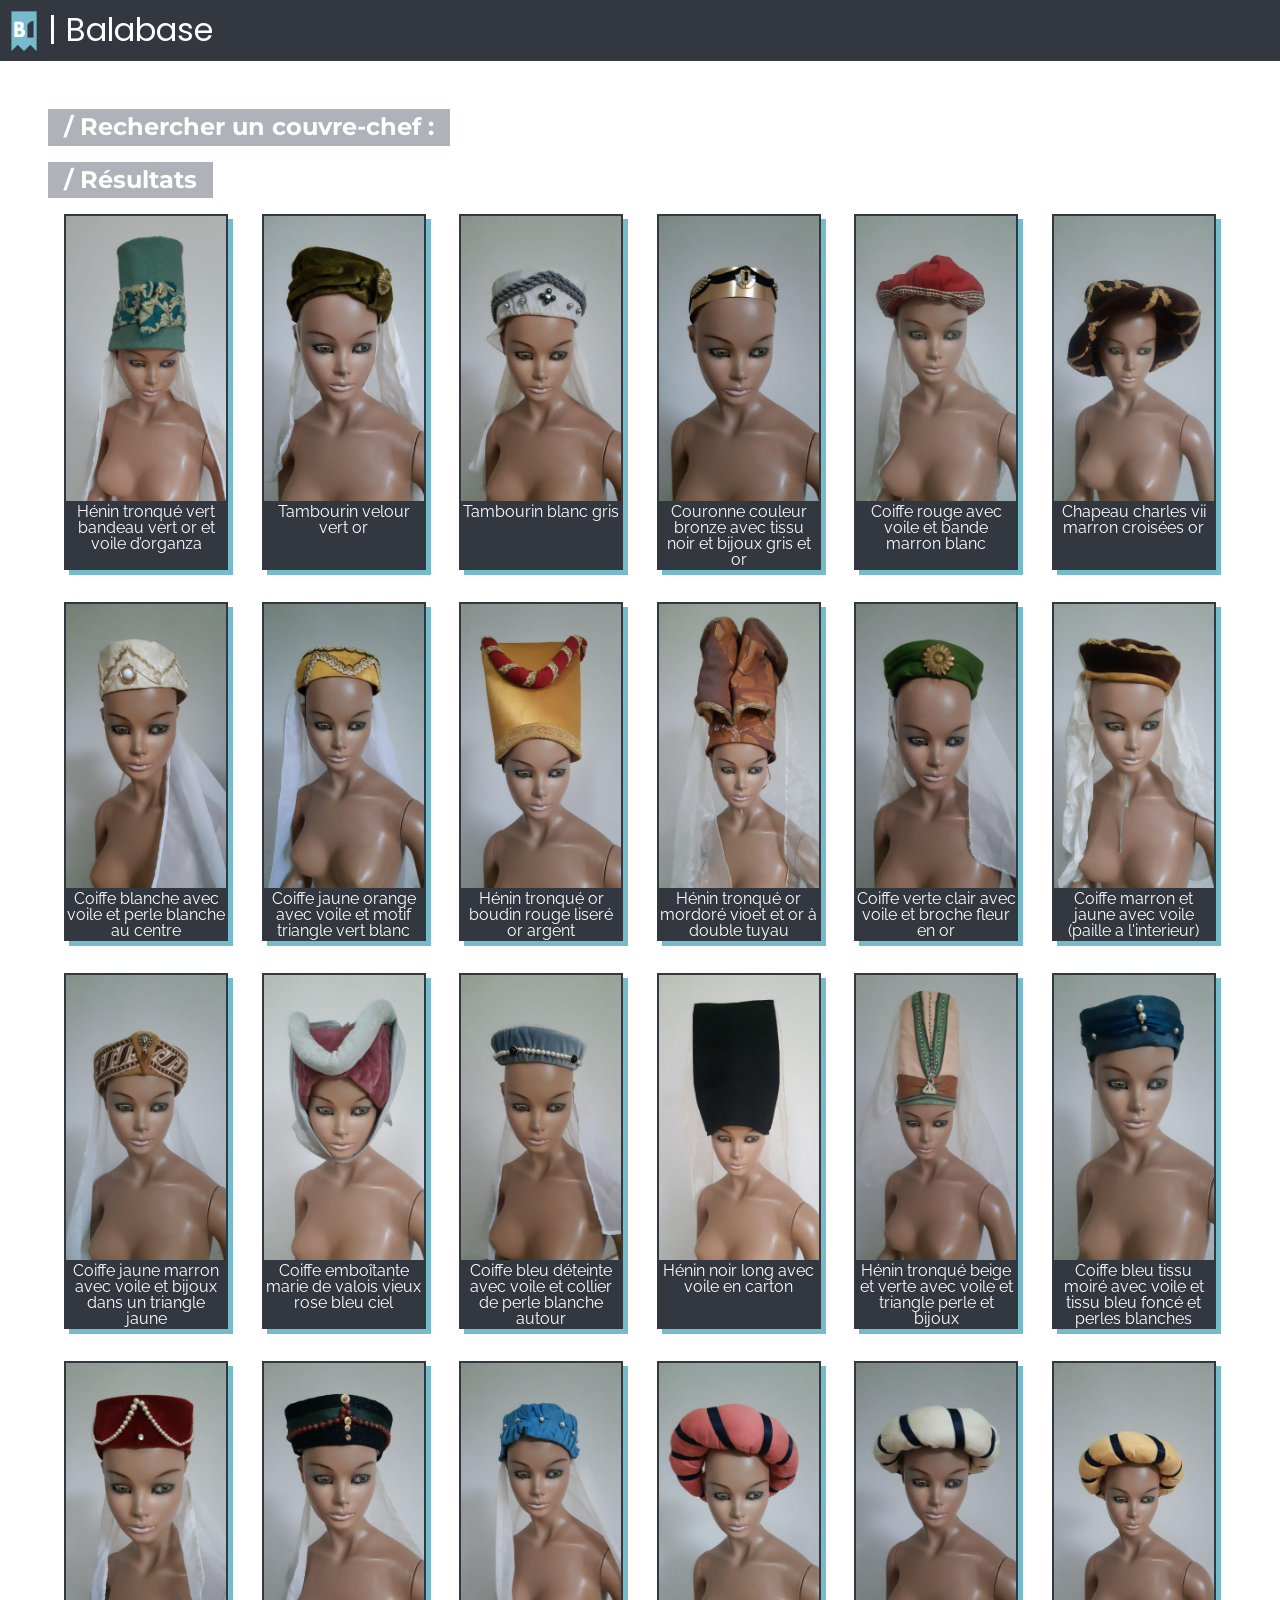
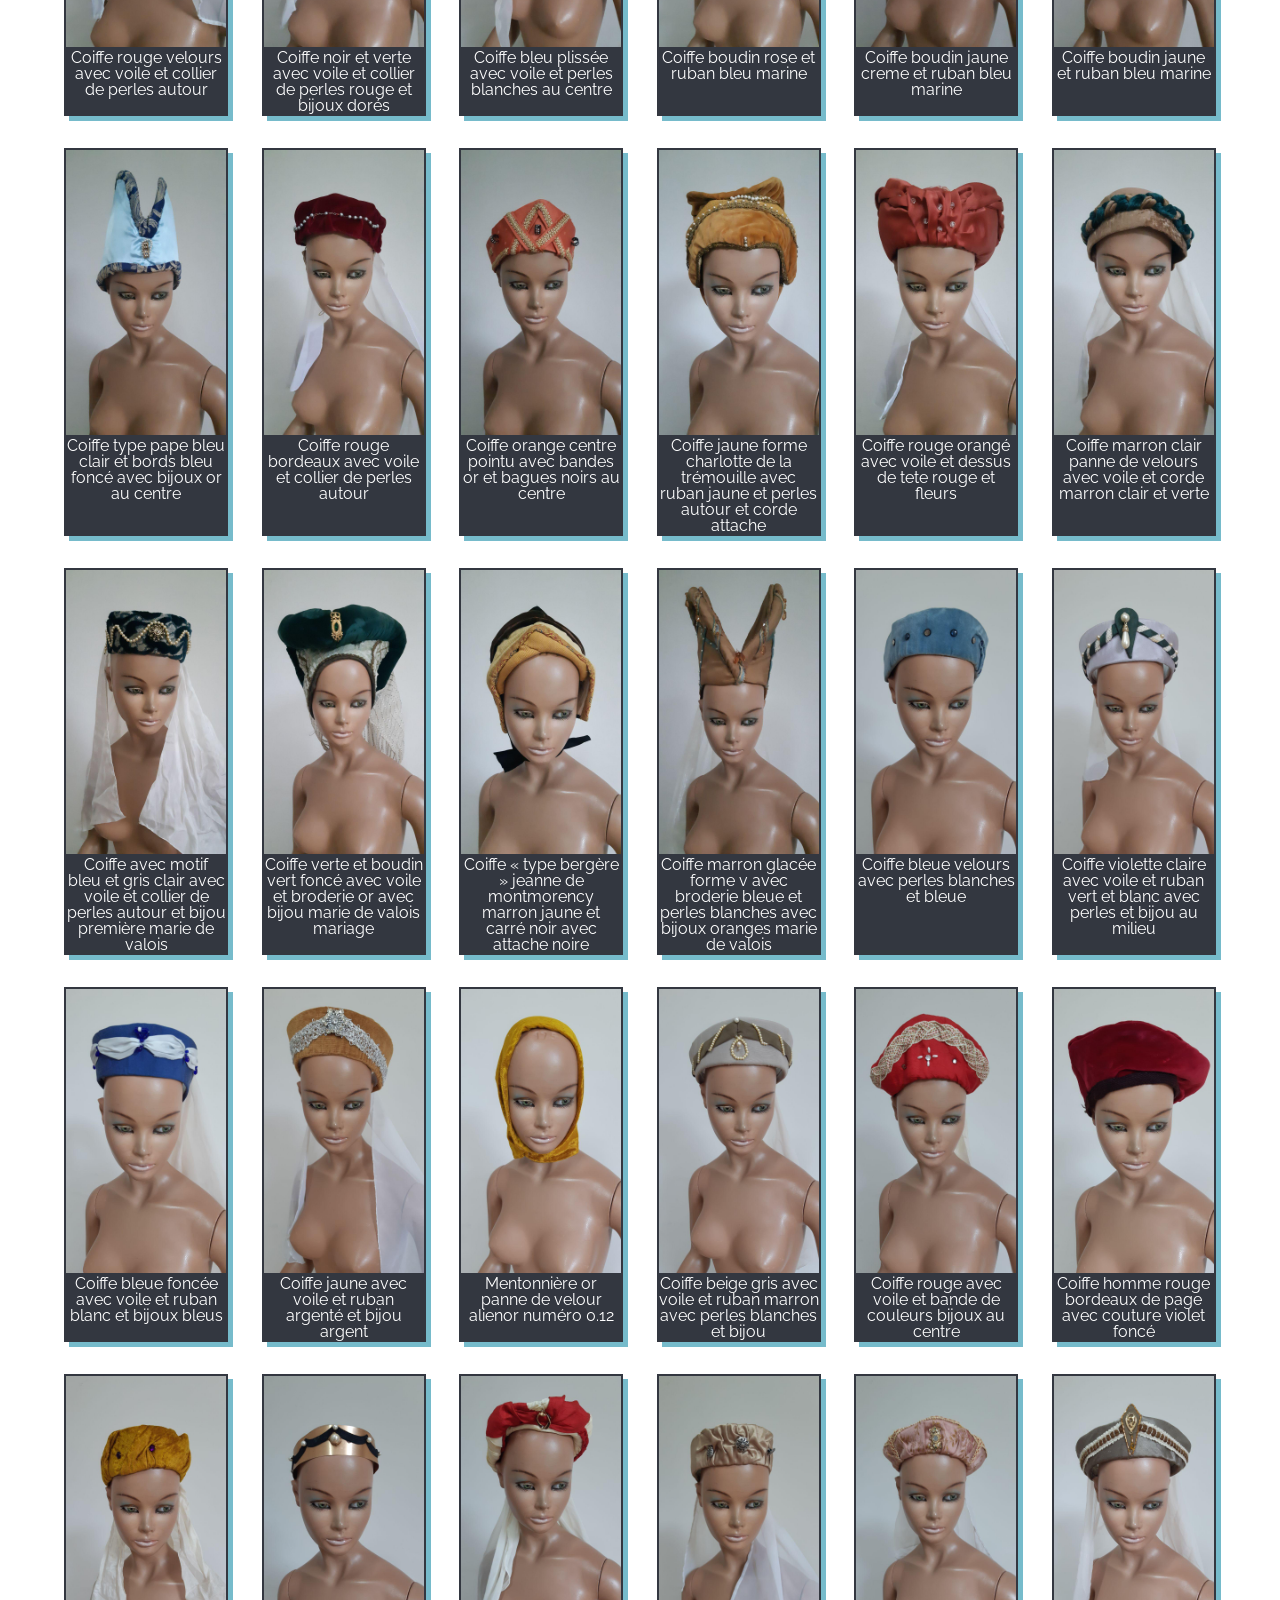
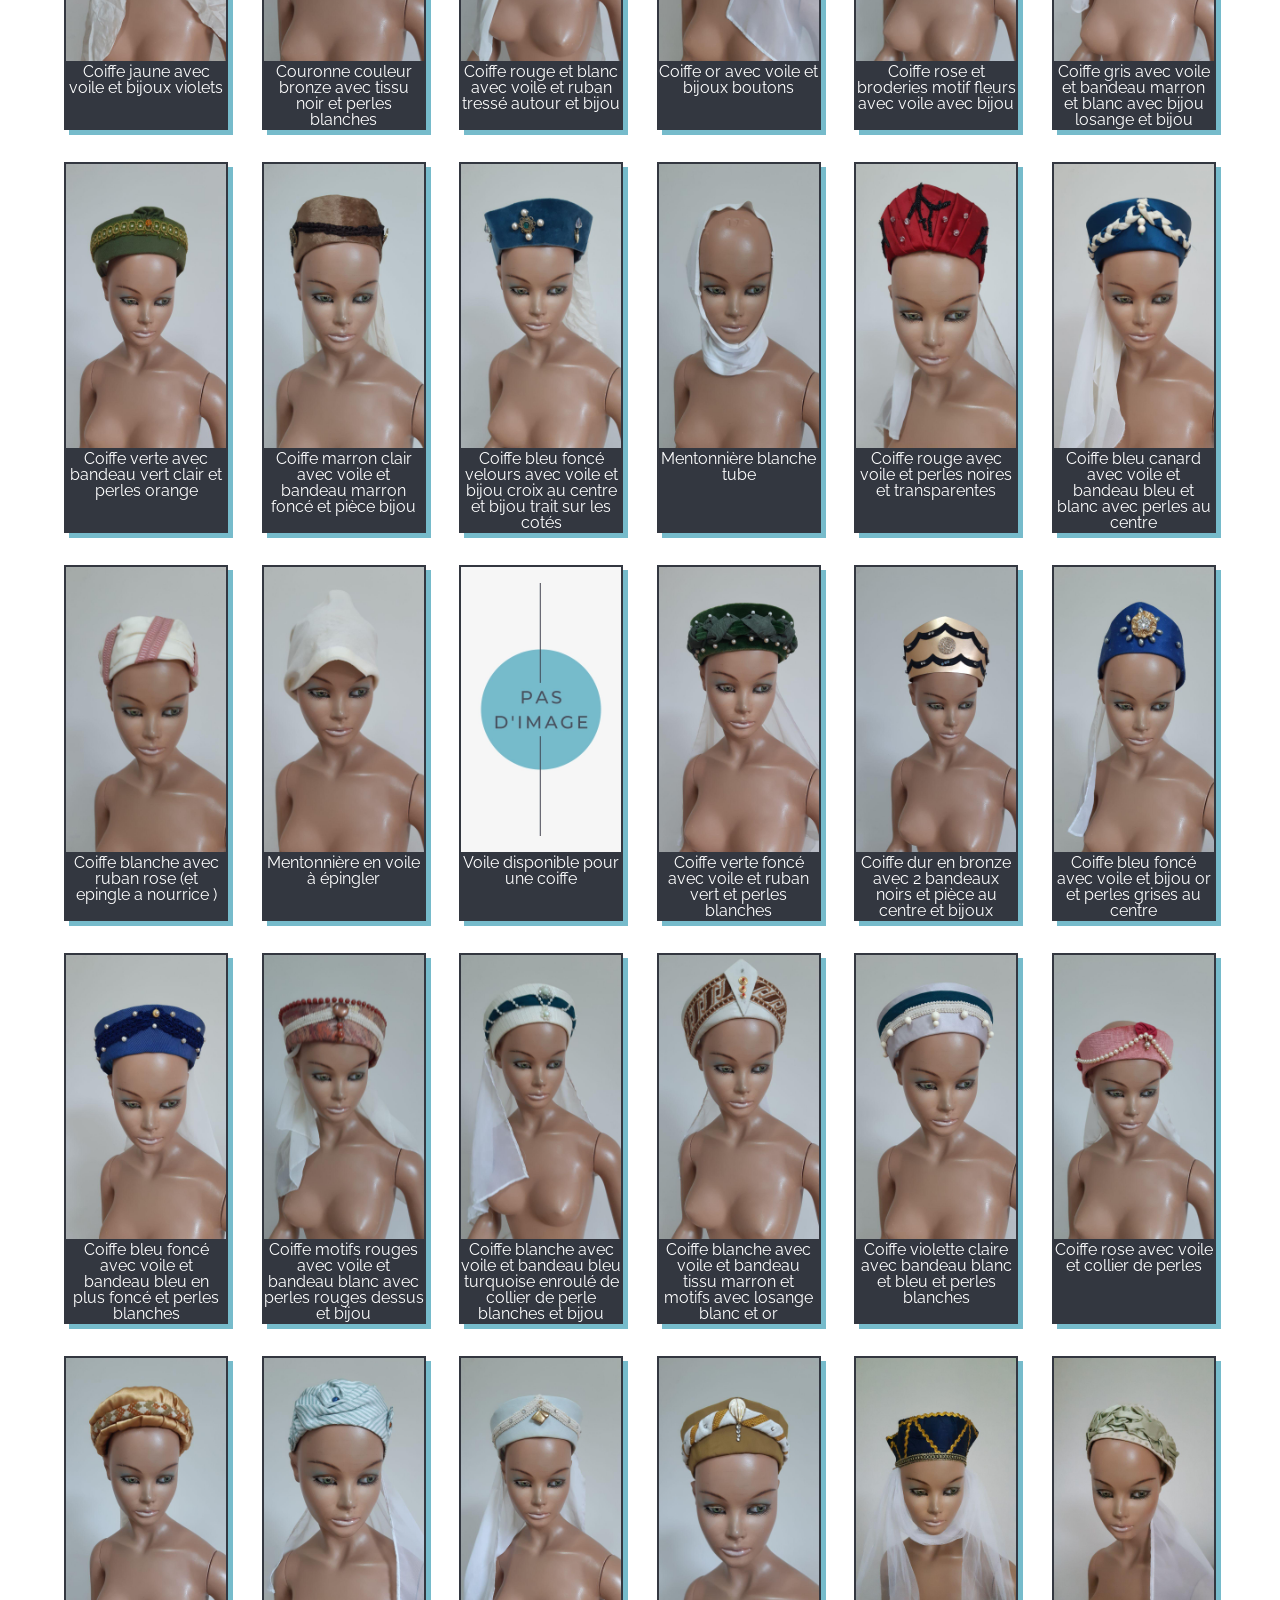
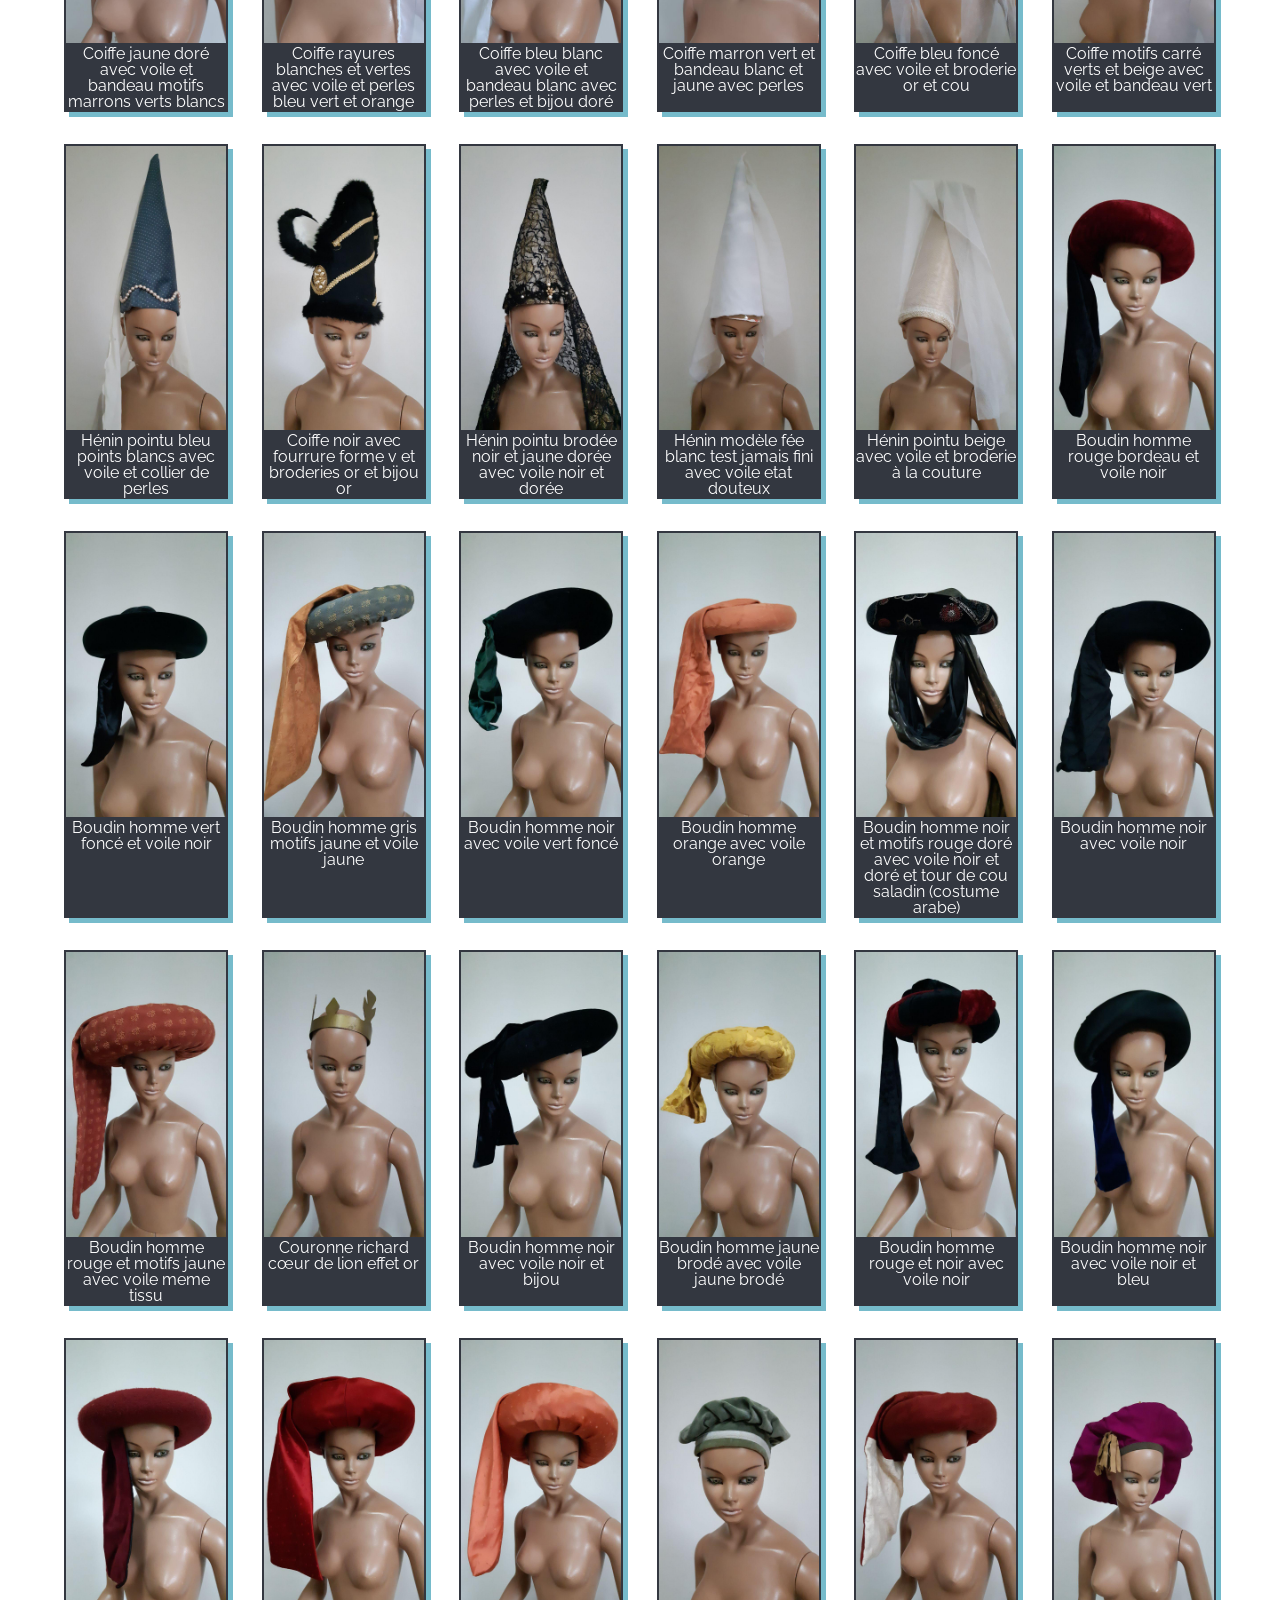
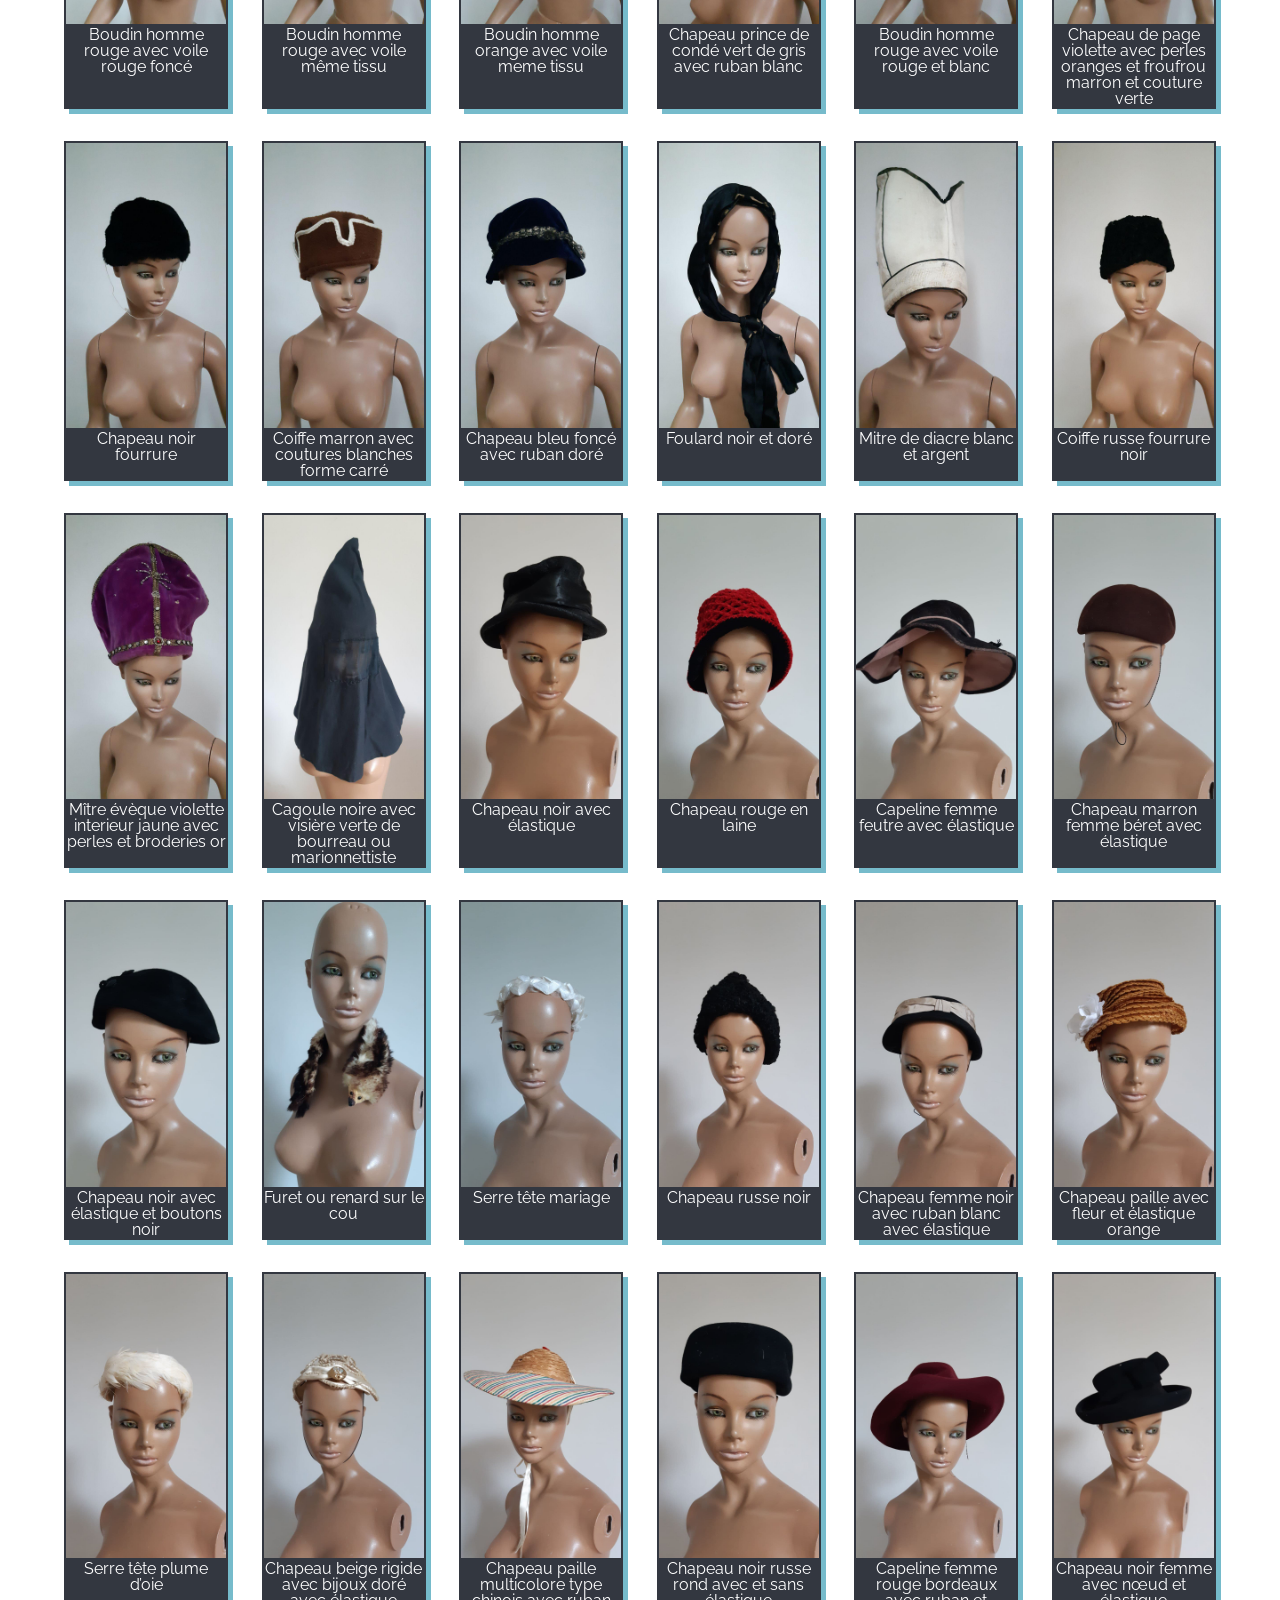
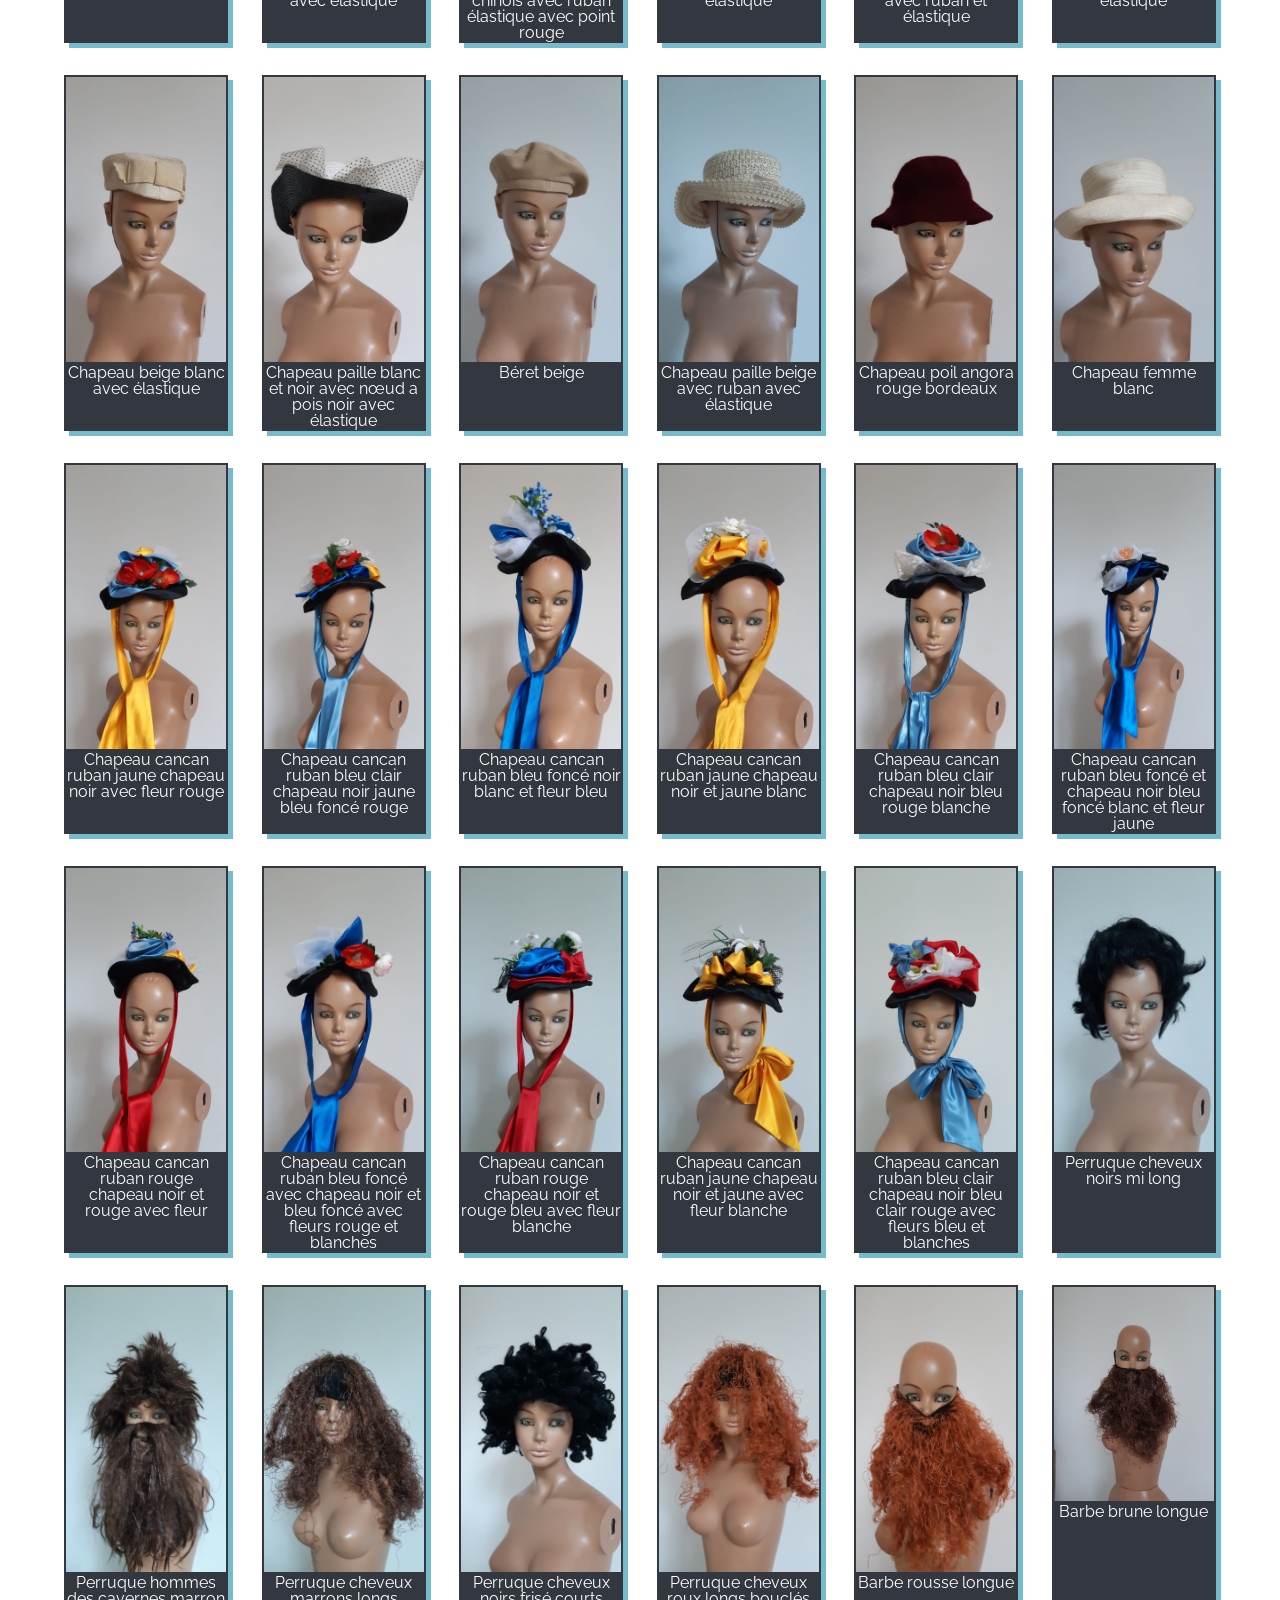
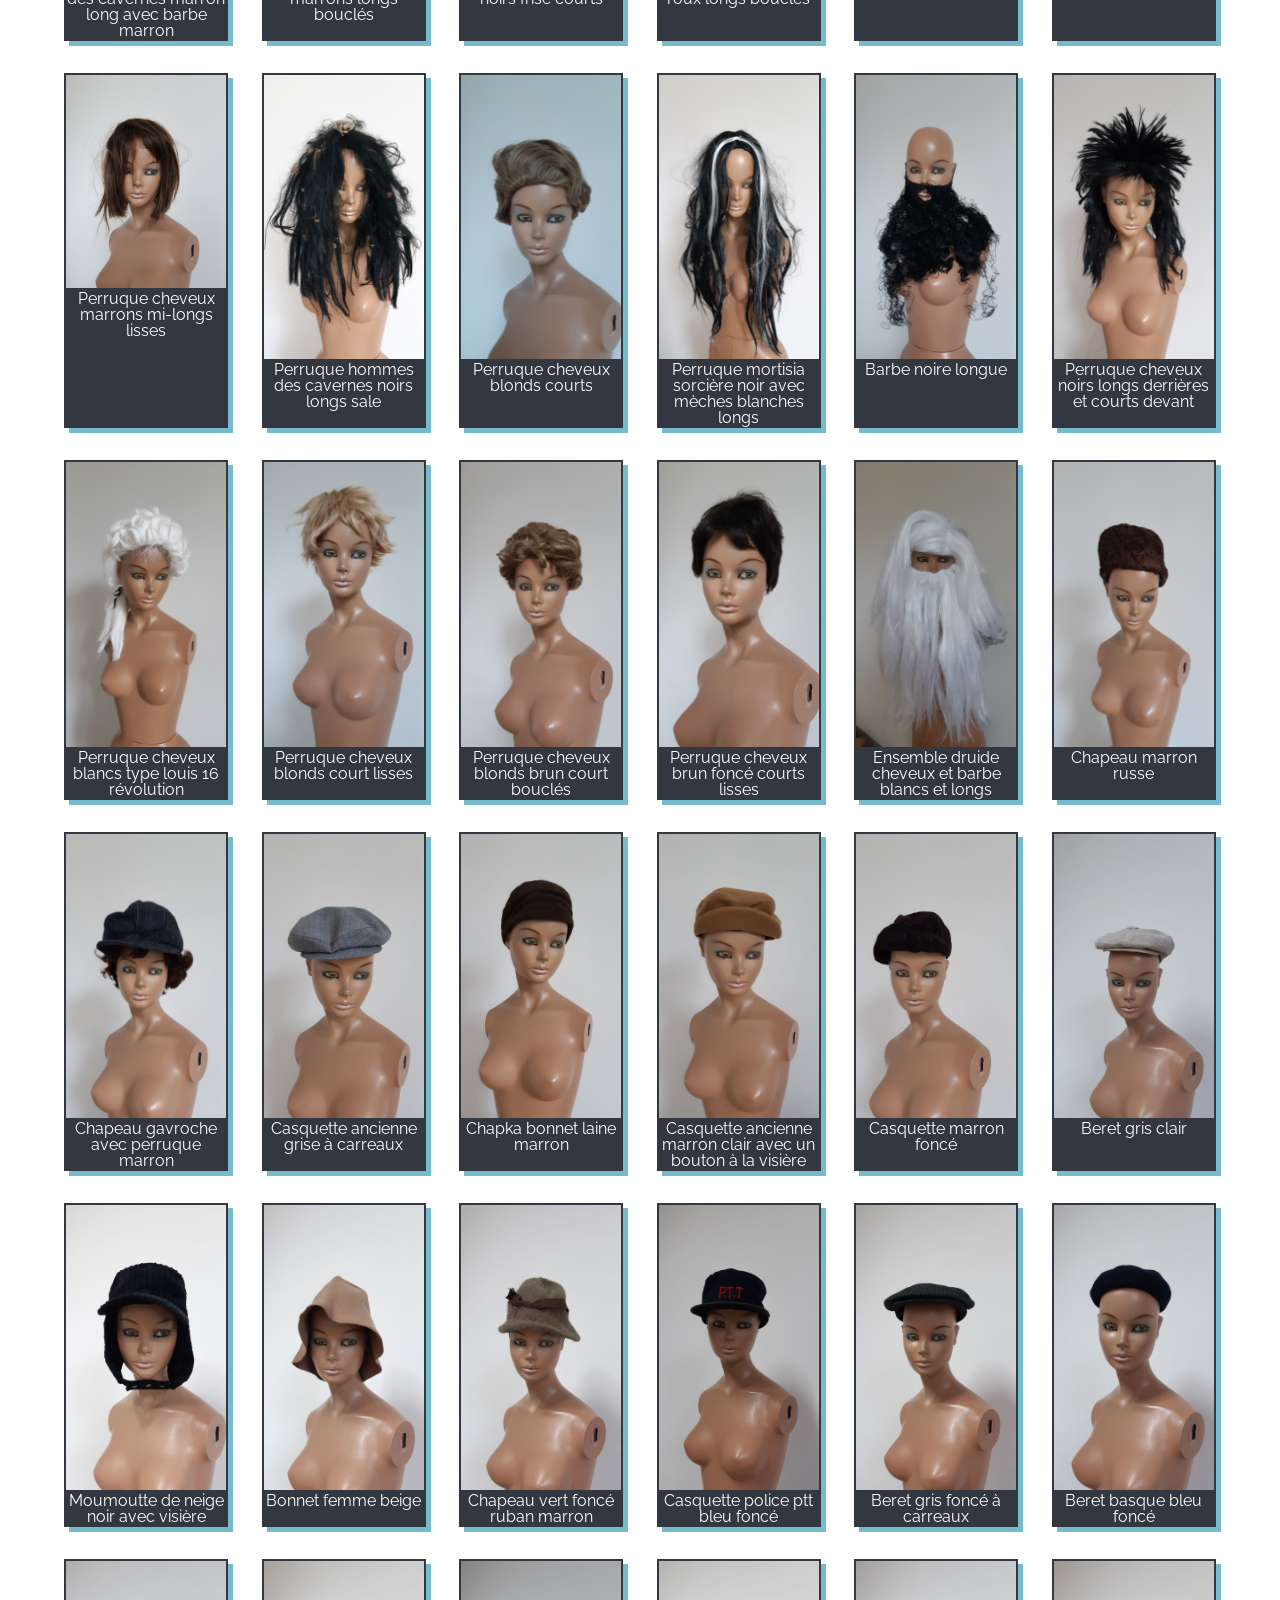
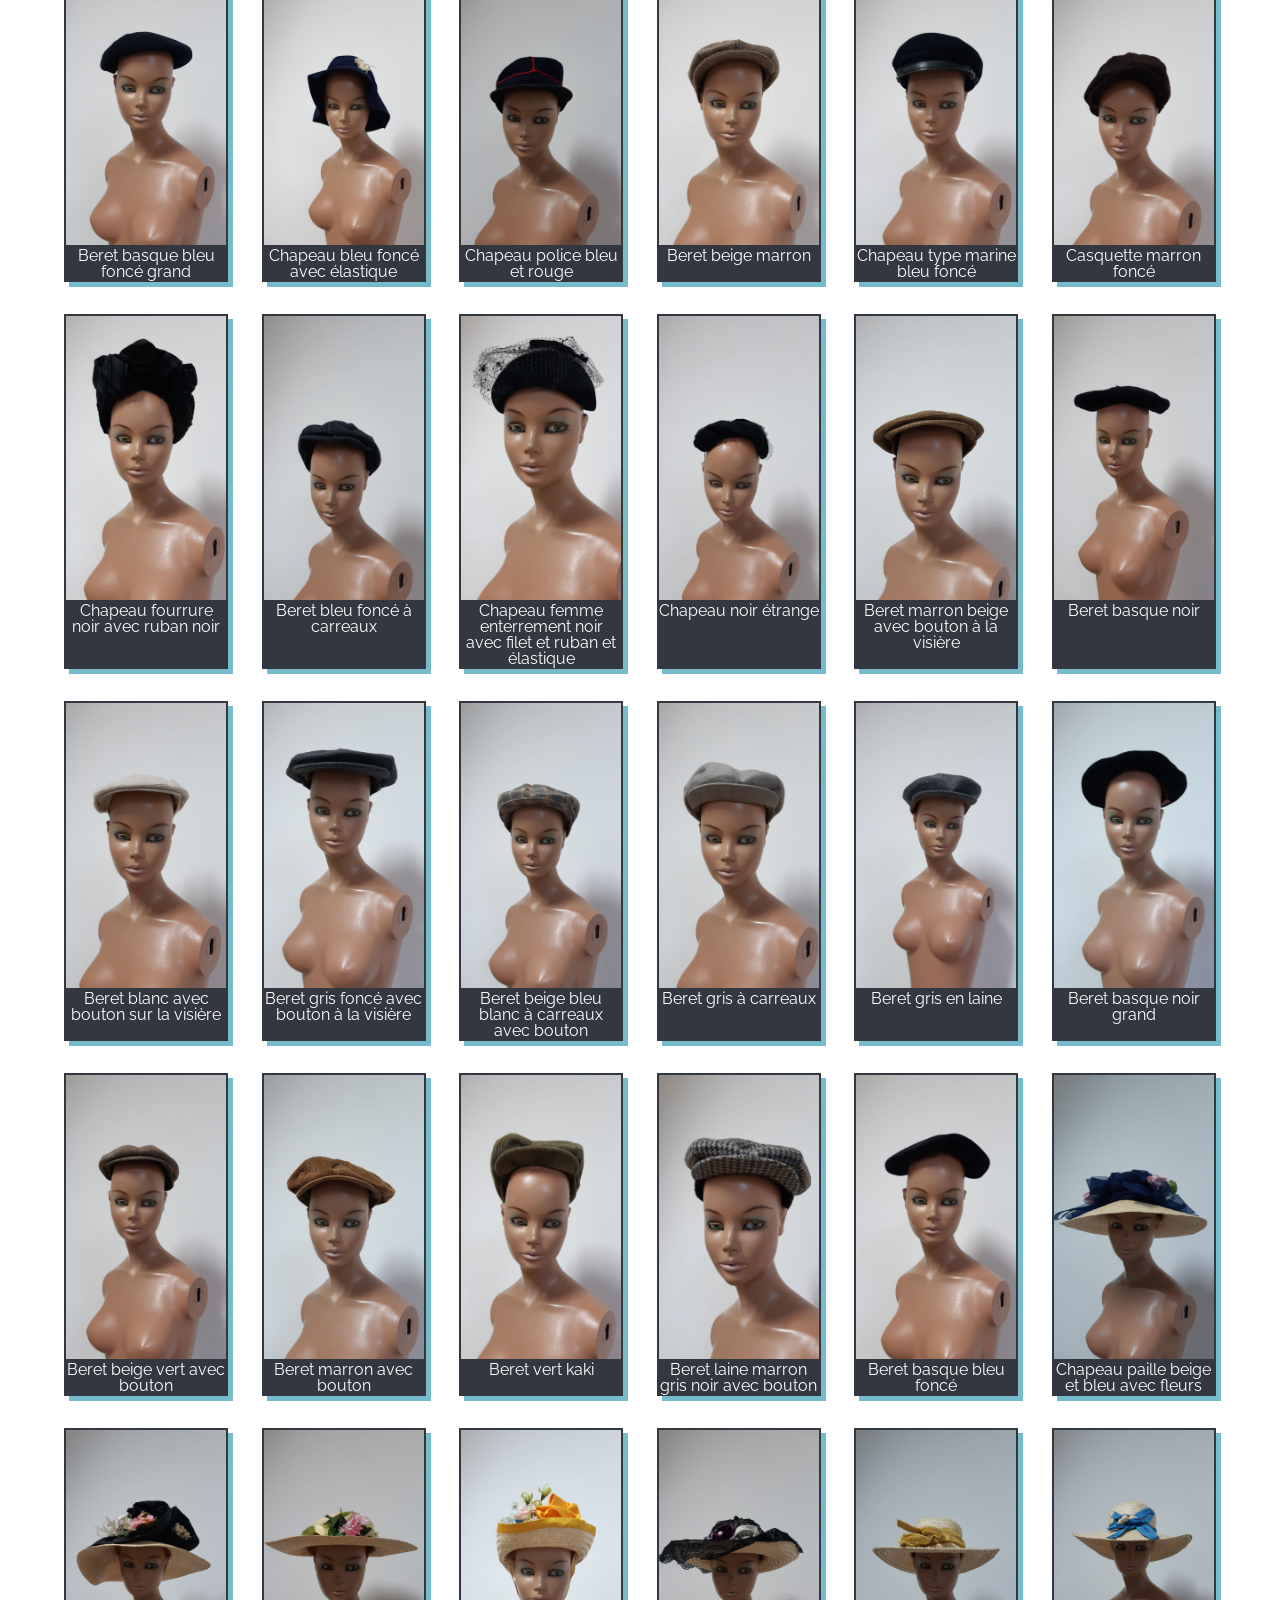
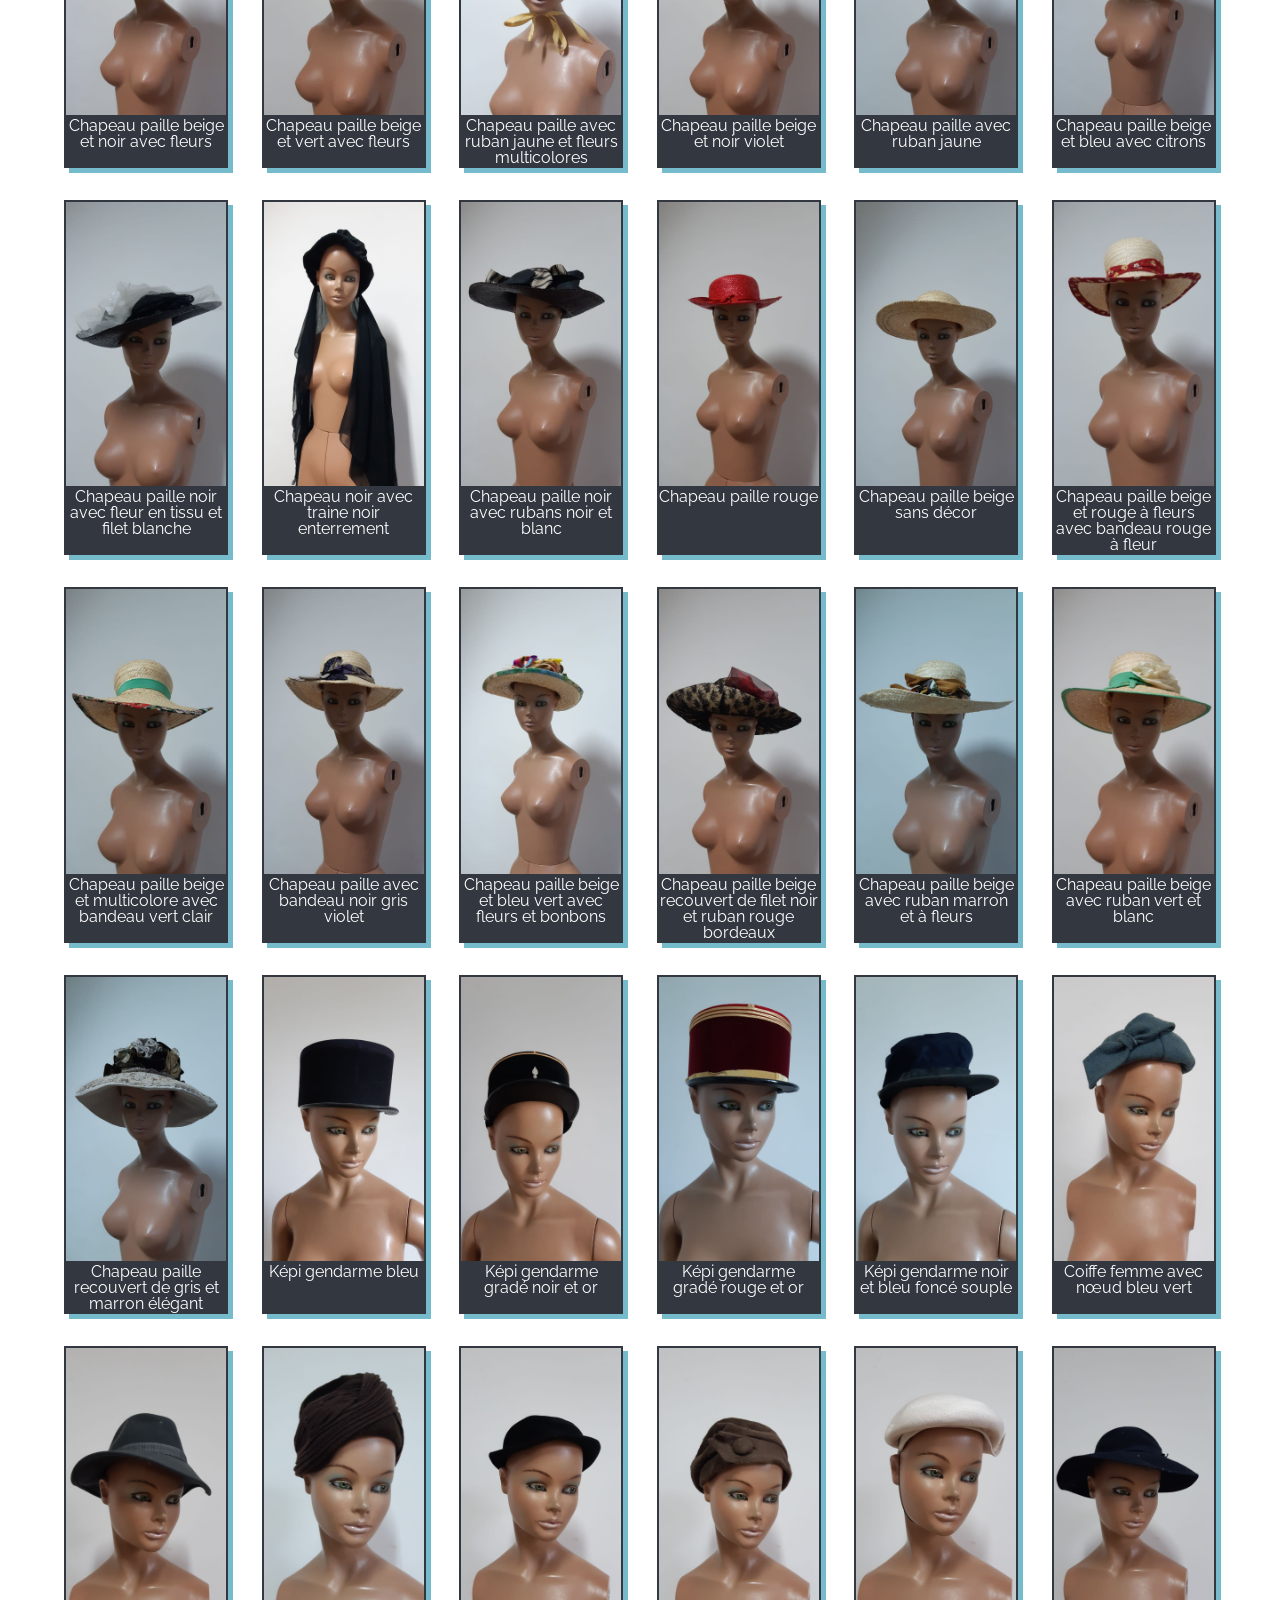
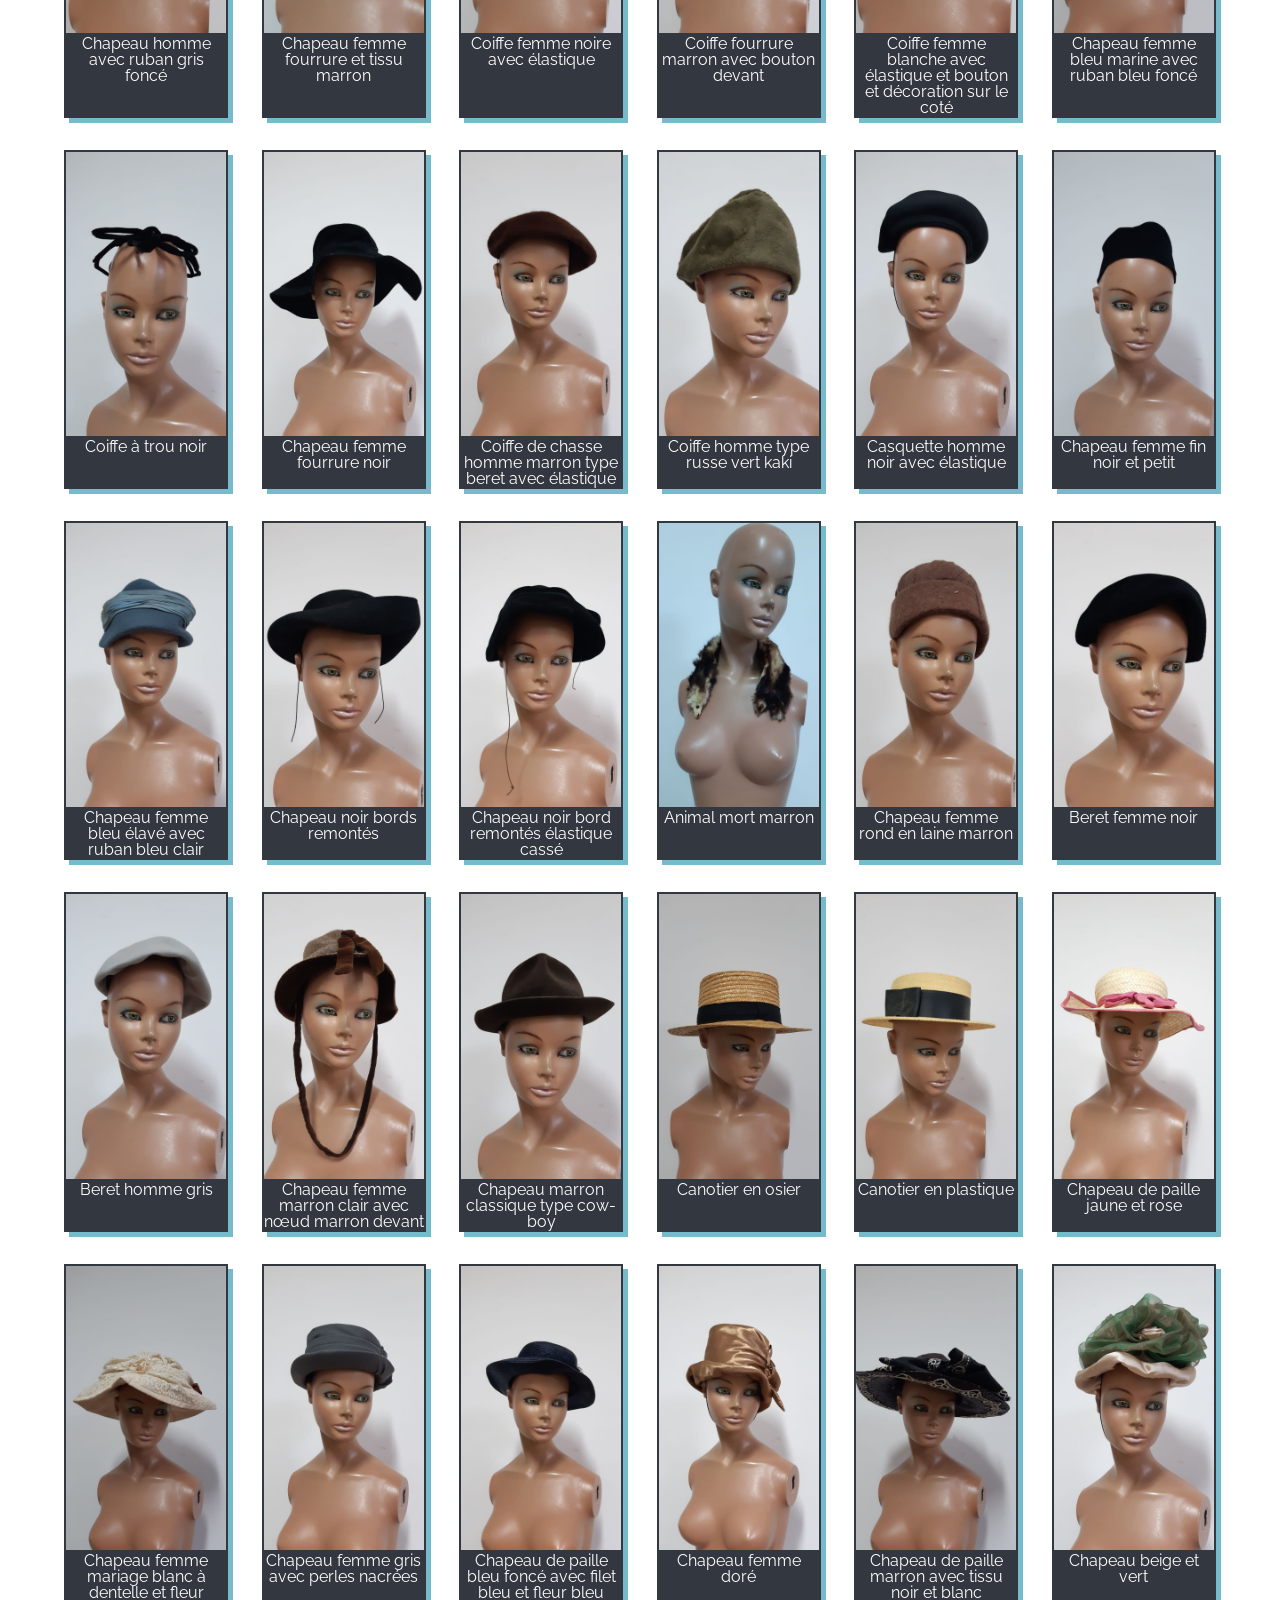
<file: pages/couvre-chefs.html>
<!DOCTYPE html>
<html lang="en">
<head>
    <meta charset="UTF-8">
    <meta http-equiv="X-UA-Compatible" content="IE=edge">
    <meta name="viewport" content="width=device-width, initial-scale=1.0">
    <title>Accueil - Balabase</title>
    <link rel="stylesheet" href="../inc/css/reset.css">
    <link rel="stylesheet" href="../inc/css/index.css">
    <link rel="stylesheet" href="../inc/css/bandeau.css">
    <link rel="stylesheet" href="../inc/css/recherche.css">
    <script type="text/javascript" src="../inc/base/couvre_chef.json"></script>
    <script type="text/javascript" src="../inc/js/couvre-chefs.js"></script>

    <link rel="preconnect" href="https://fonts.gstatic.com">
    <link href="https://fonts.googleapis.com/css2?family=Raleway&display=swap" rel="stylesheet"> 
    <link href="https://fonts.googleapis.com/css2?family=Montserrat&display=swap" rel="stylesheet"> 
    <link href="https://fonts.googleapis.com/css2?family=Poppins:wght@300&display=swap" rel="stylesheet"> 
    <link href="https://fonts.googleapis.com/css2?family=Ubuntu:wght@300&display=swap" rel="stylesheet"> 
</head>
<body>
    <header>
        <a href="../index.html">
            <div id="bandeau">
                <img src="../img/logo/balabase.png" alt="">
                <h1>| Balabase</h1>
            </div>
        </a>
    </header>
    <main>
        <section>
            <h2>/ Rechercher un couvre-chef :</h2>
        </section>
        <section>
            <h2>/ Résultats</h2>
            <div id="resultat">

            </div>
        </section>
    </main>
</body>
</html>
</file>
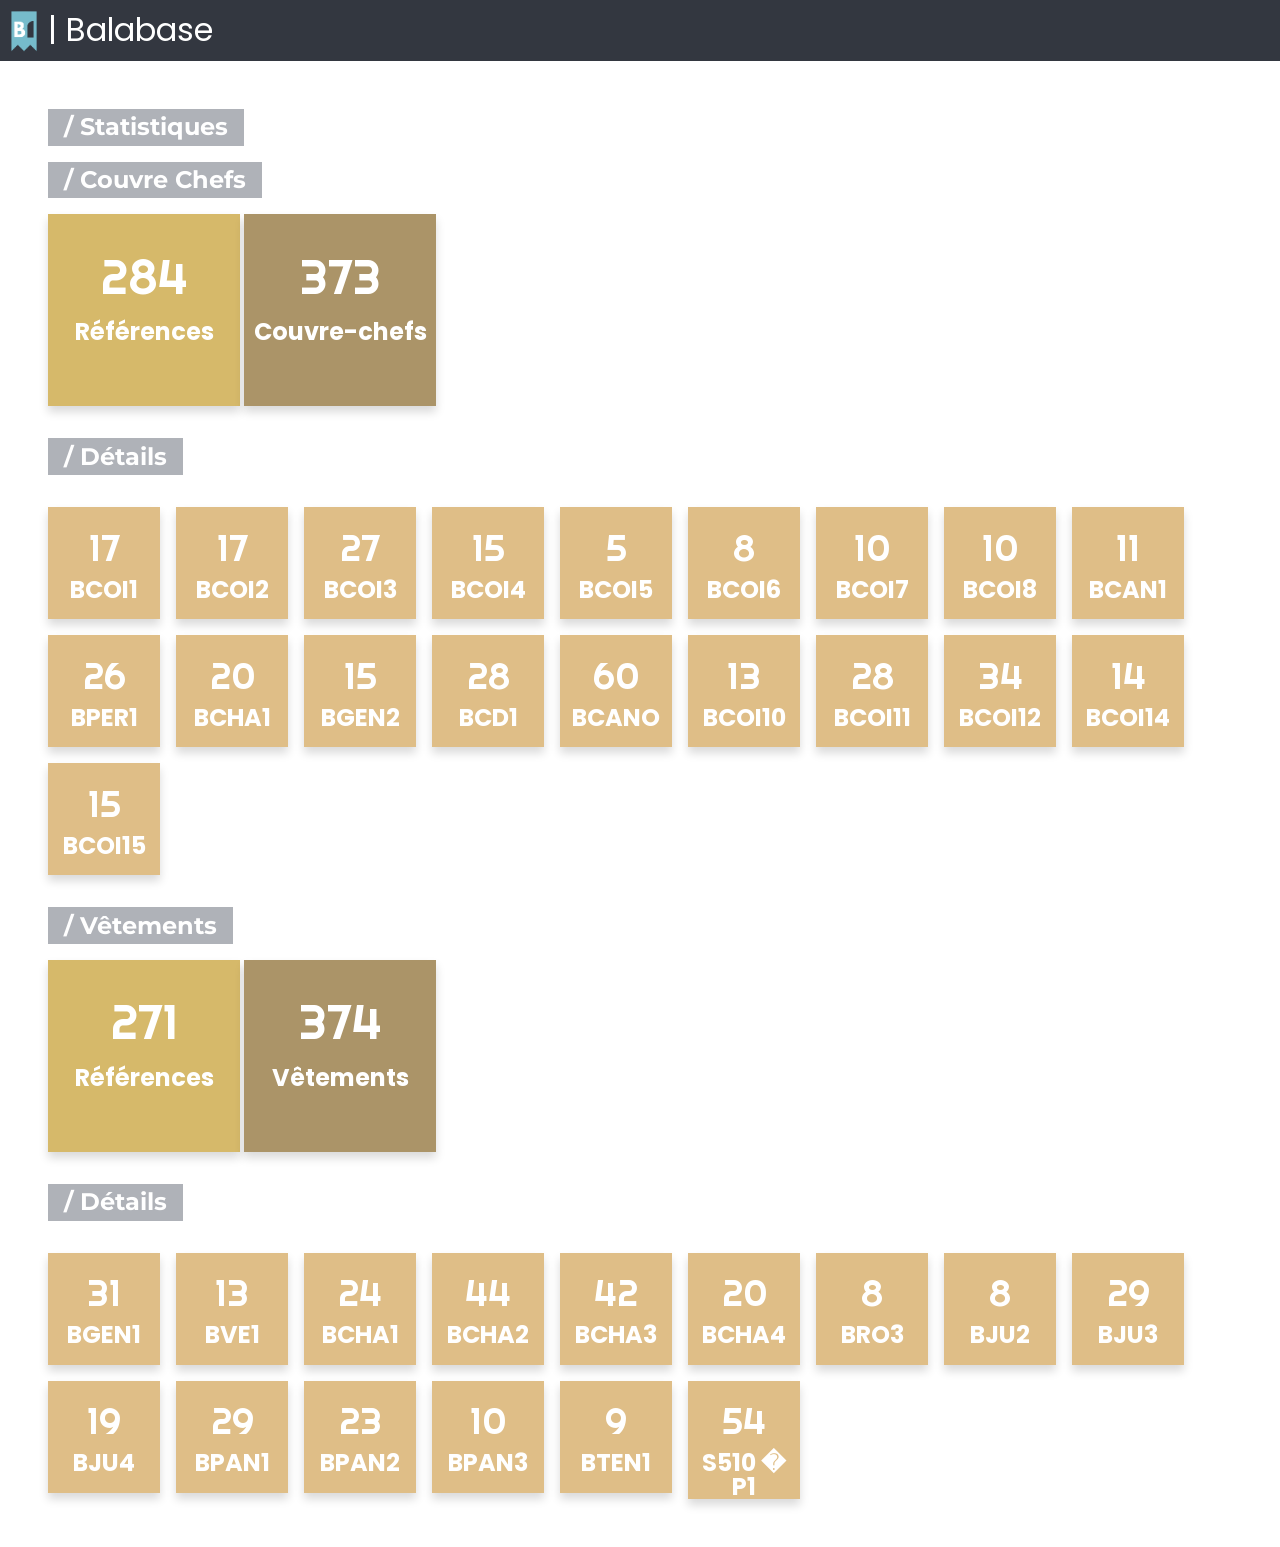
<file: pages/statistiques.html>
<!DOCTYPE html>
<html lang="en">
<head>
    <meta charset="UTF-8">
    <meta name="viewport" content="width=device-width, initial-scale=1.0">
    <title>Statistiques - Balabase</title>
    <link rel="stylesheet" href="../inc/css/reset.css"/>
    <link rel="stylesheet" href="../inc/css/bandeau.css"/>
    <link rel="stylesheet" href="../inc/css/statistiques.css"/>
    <link rel="stylesheet" href="../inc/css/index.css"/>
    <link rel="preconnect" href="https://fonts.gstatic.com">
    <link href="https://fonts.googleapis.com/css2?family=Nunito:wght@600&display=swap" rel="stylesheet"> 
    <link href="https://fonts.googleapis.com/css2?family=Hind+Siliguri:wght@700&display=swap" rel="stylesheet"> 
    <link href="https://fonts.googleapis.com/css2?family=Montserrat:wght@300&display=swap" rel="stylesheet">
    <link href="https://fonts.googleapis.com/css2?family=Tajawal&display=swap" rel="stylesheet"> 
    <link href="https://fonts.googleapis.com/css2?family=Poppins:wght@300&display=swap" rel="stylesheet"> 
    <link href="https://fonts.googleapis.com/css2?family=Righteous&display=swap" rel="stylesheet"> 
    <script type="text/javascript" src="../inc/base/couvre_chef.json"></script>
    <script type="text/javascript" src="../inc/base/cartons.json"></script>
    <script type="text/javascript" src="../inc/base/vetements.json"></script>
    <script type="text/javascript" src="../inc/js/statistiques.js"></script>
    <link rel="icon" href="../img/icons/favicon.ico"/>

</head>
<body>
        <header>
            <a href="../index.html">
                <div id="bandeau">
                    <img src="../img/logo/balabase.png" alt="">
                    <h1>| Balabase</h1>
                </div>
            </a>
        </header>
        <main>
            <h2>/ Statistiques</h2>
            <section>
                <h2>/ Couvre Chefs</h2>
                <div id="statistiques_nb_ref_coiffes" class="box">
                    <p id="nb_ref_coiffes" class="number"></p>
                    <p id="ref_coiffes" class="text">Références</p>
                </div>
                <div id="statistiques_nb_coiffes" class="box">
                    <p id="nb_coiffes" class="number"></p>
                    <p id="nb_coiffes" class="text">Couvre-chefs</p>
                </div>
                <h2 class="marge_top">/ Détails</h2>
                <div id="couvre_chefs_cartons">

                </div>
            </section>
            <section class="marge_top">
                <h2>/ Vêtements</h2>
                <div id="statistiques_nb_ref_vetement" class="box">
                    <p id="nb_ref_vetement" class="number"></p>
                    <p id="ref_vetement" class="text">Références</p>
                </div>
                <div id="statistiques_nb_vetement" class="box">
                    <p id="nb_vetement" class="number"></p>
                    <p id="info_vetement" class="text">Vêtements</p>
                </div>
                <h2 class="marge_top">/ Détails</h2>
                <div id="vetement_cartons">

                </div>
            </section>
        </main>
</body>
</html>
</file>
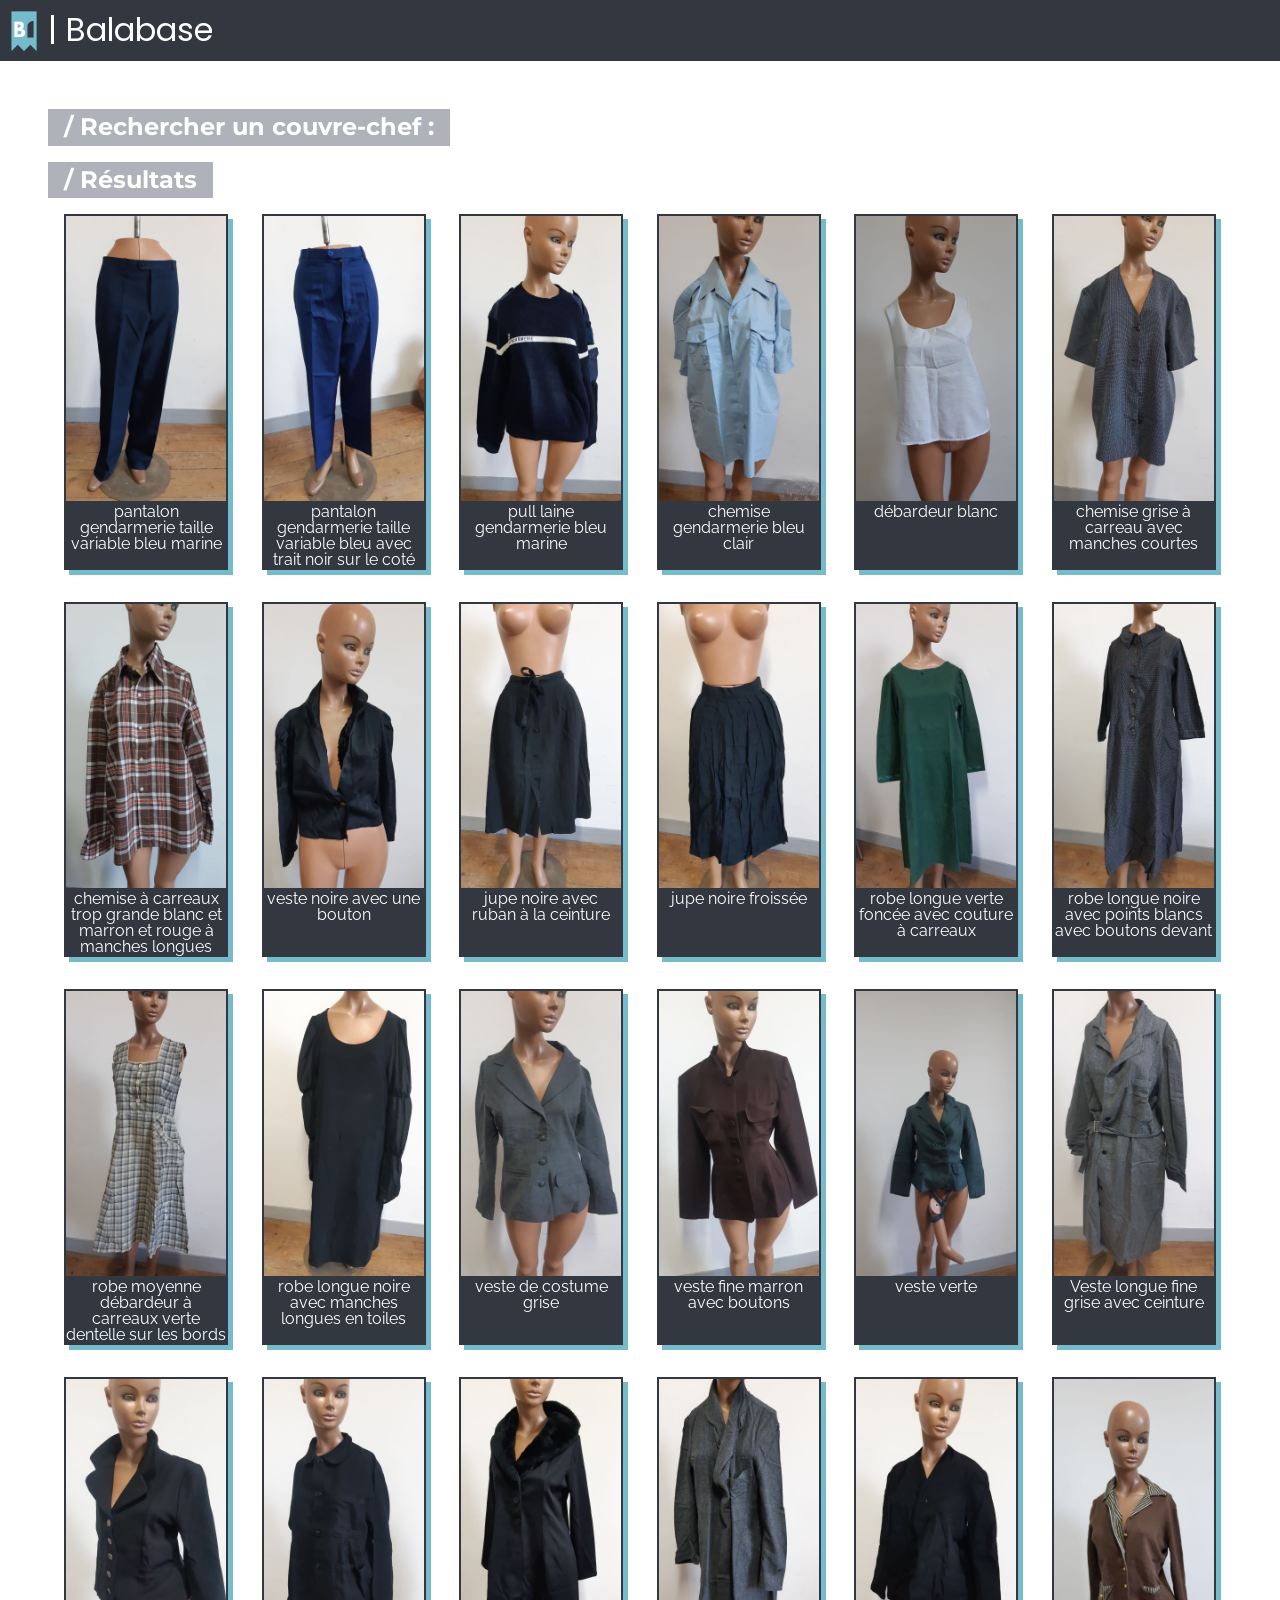
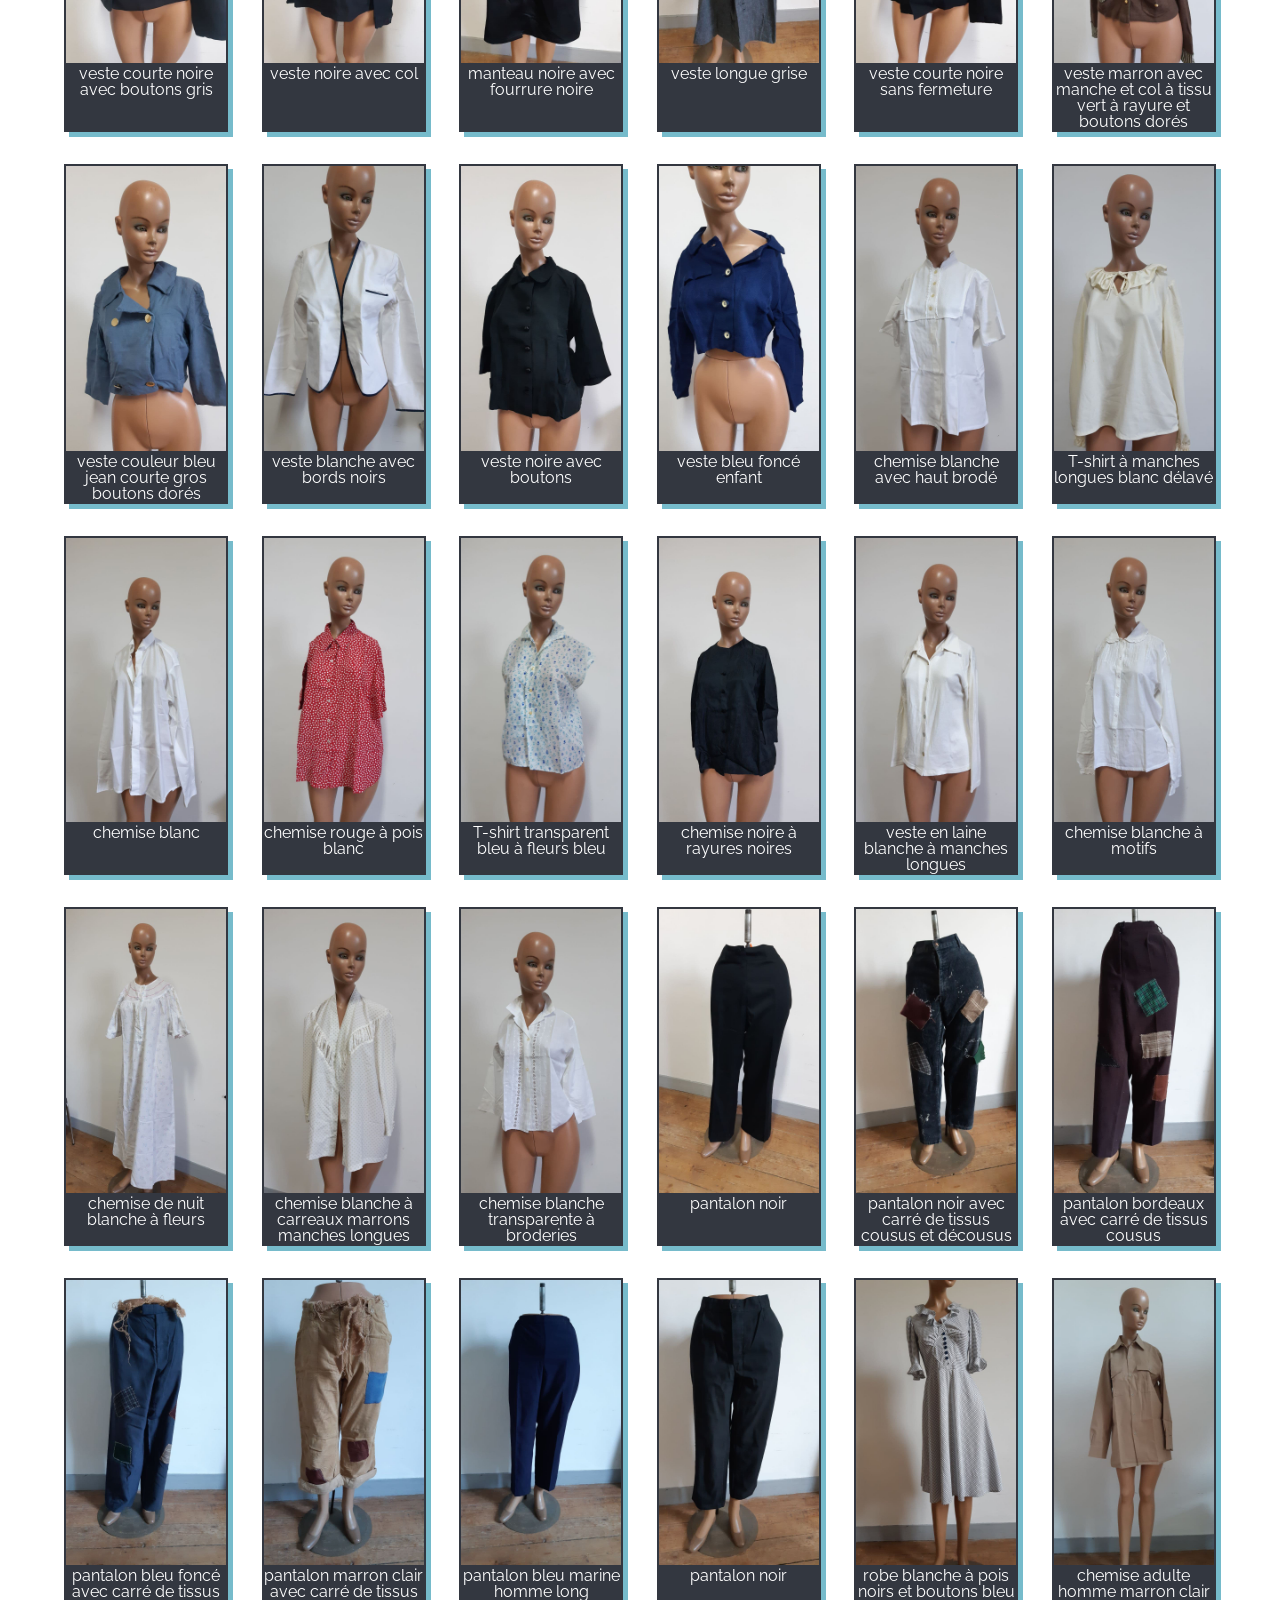
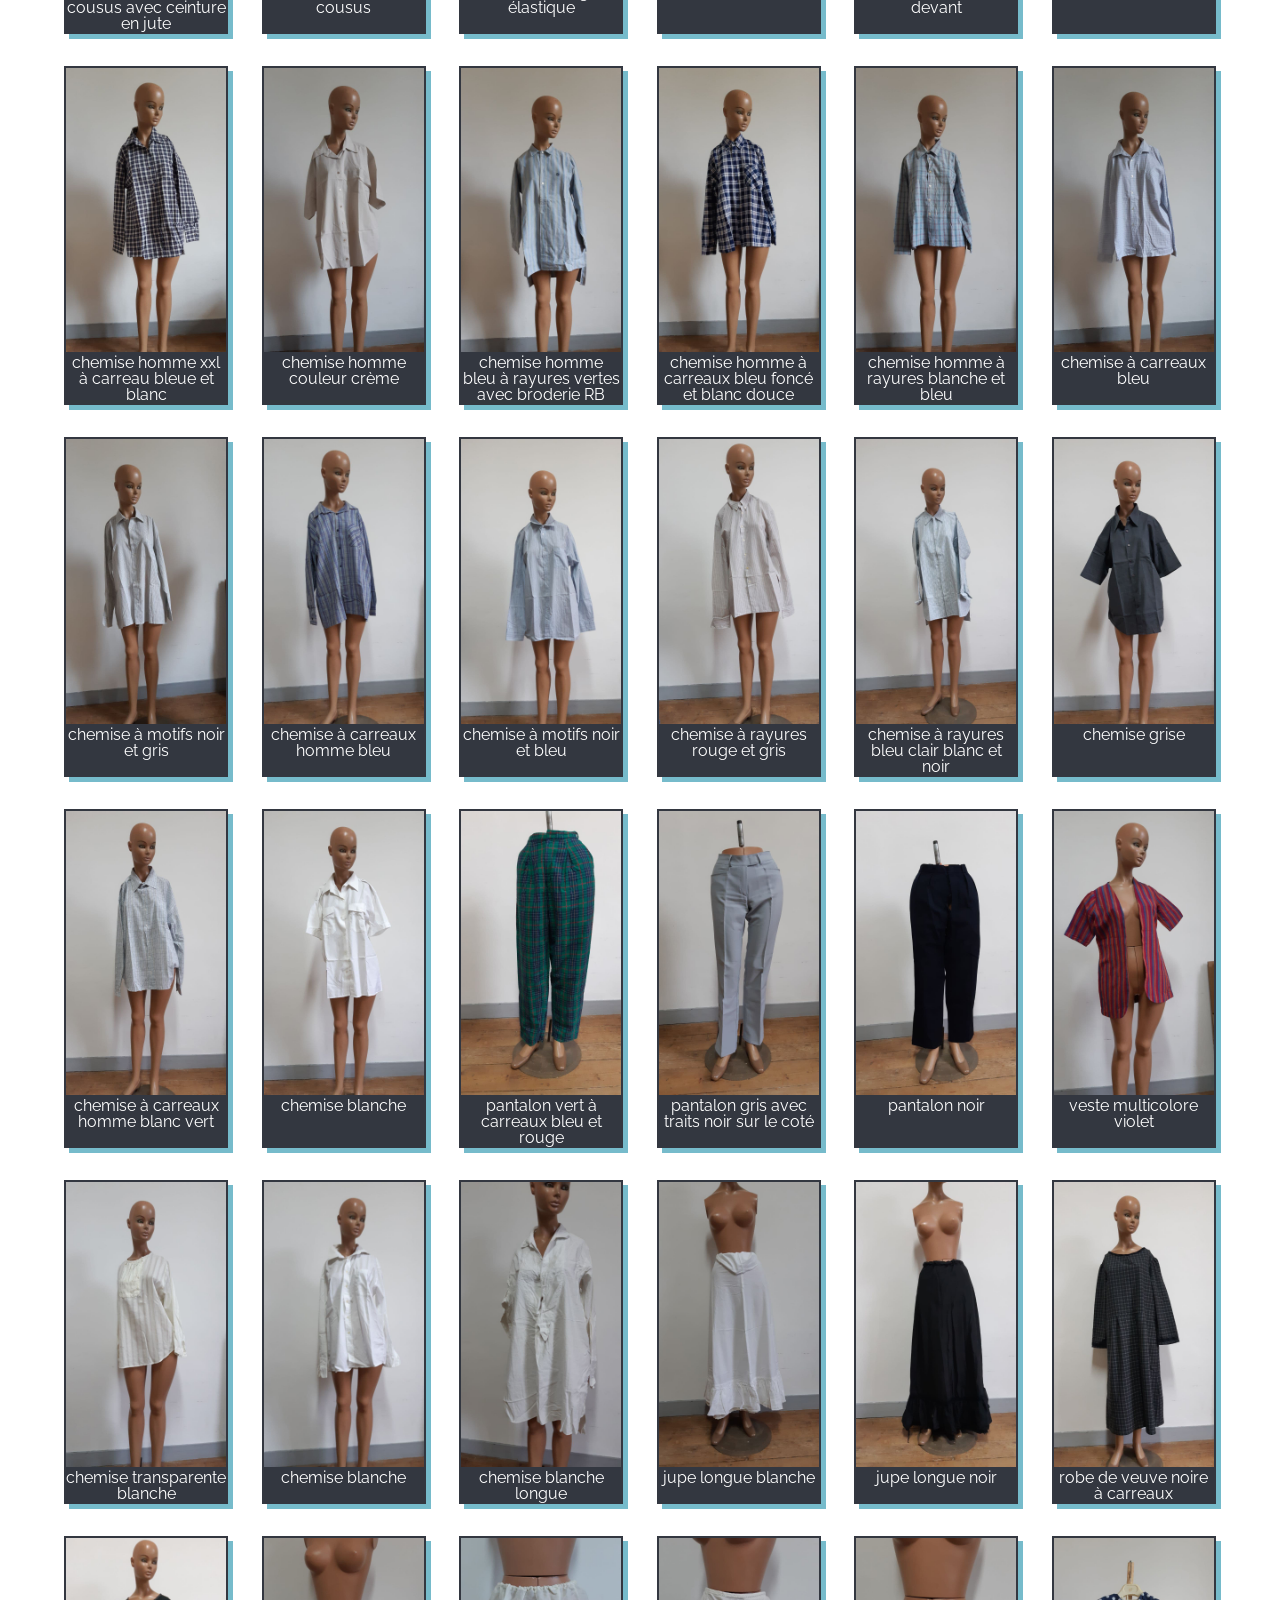
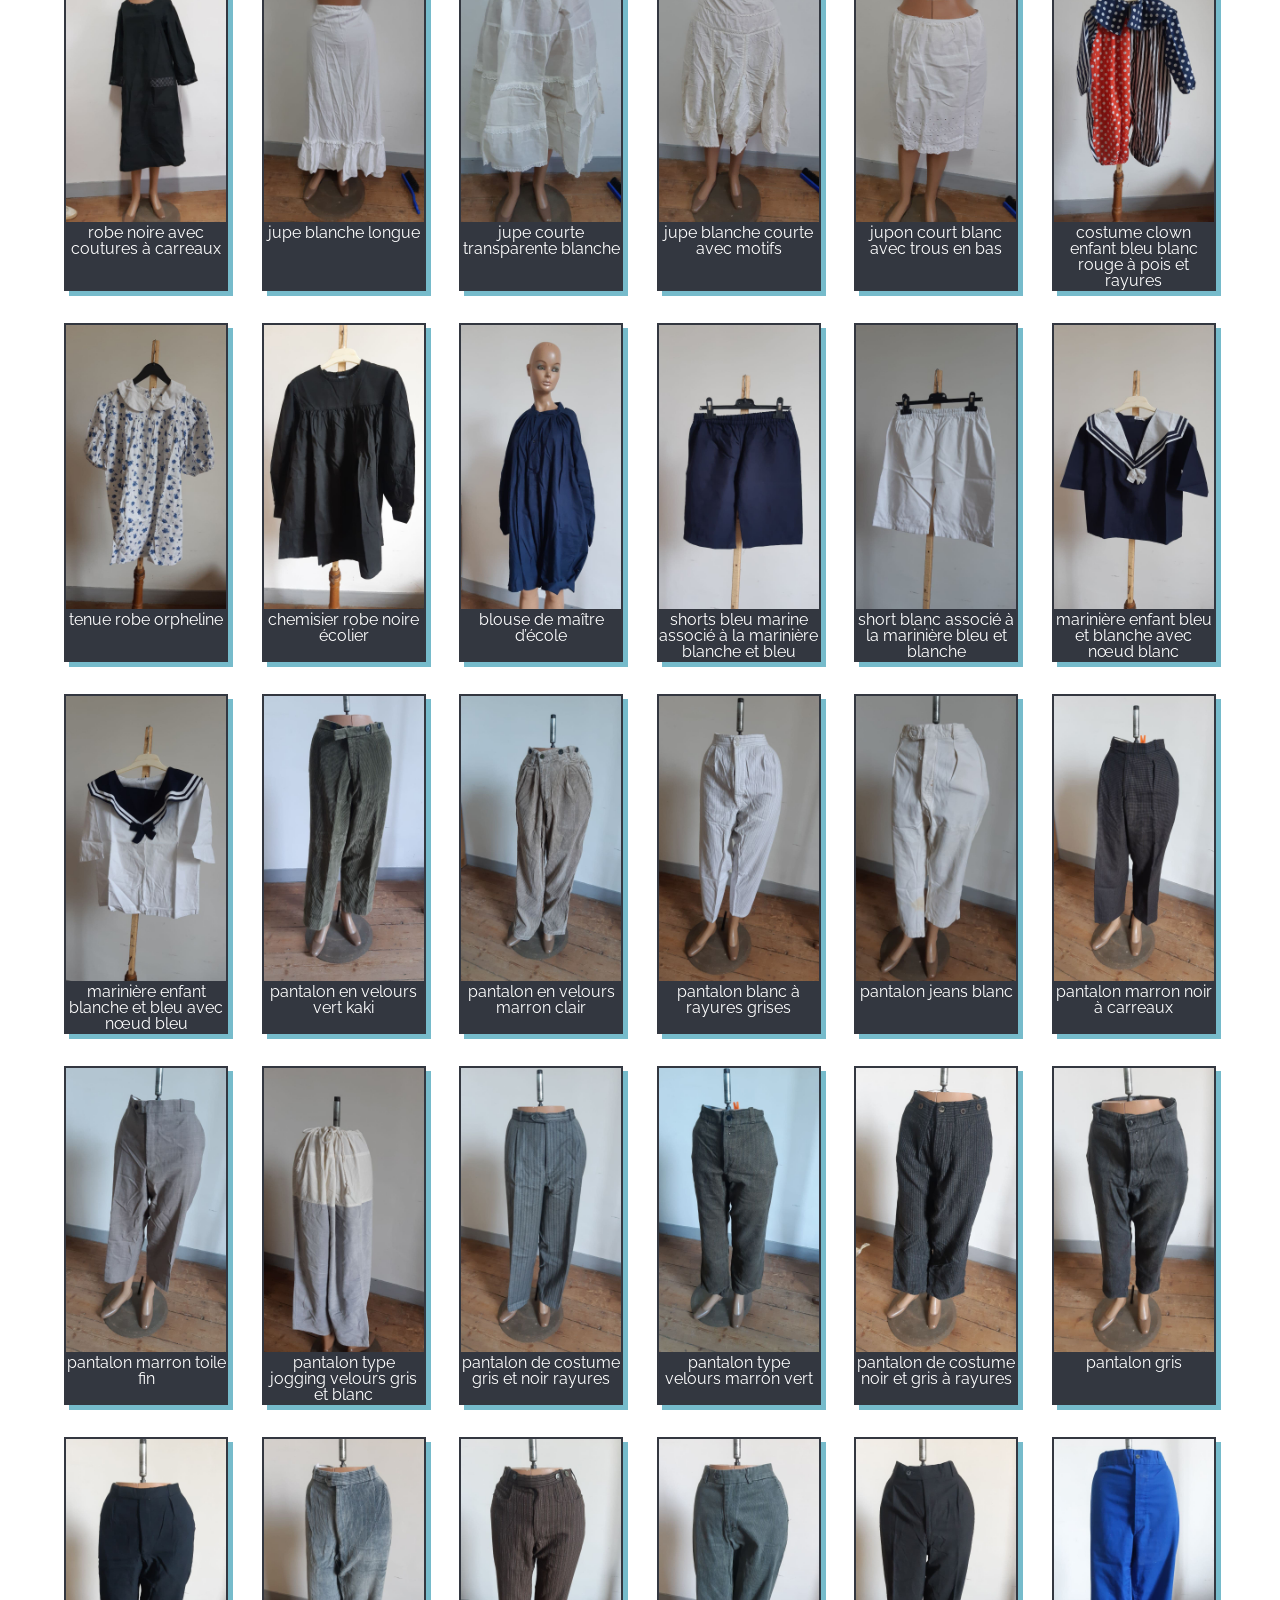
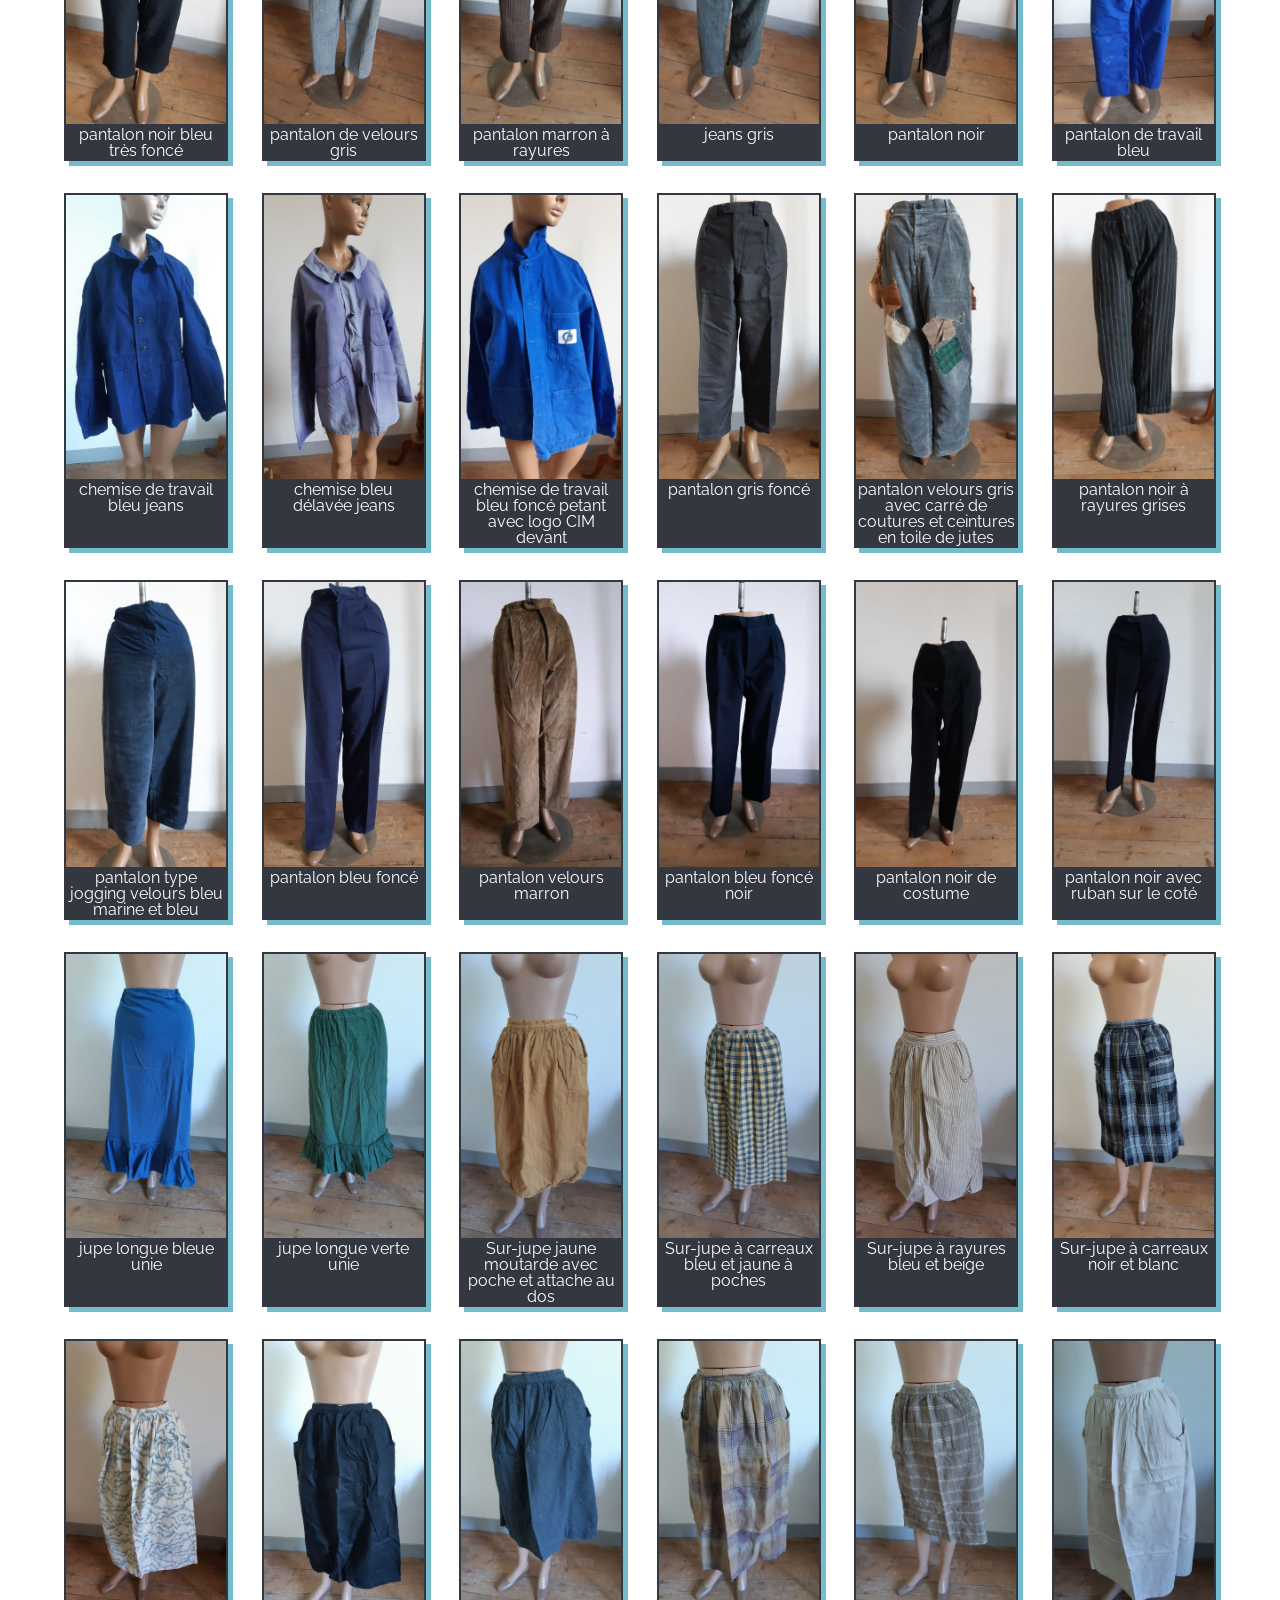
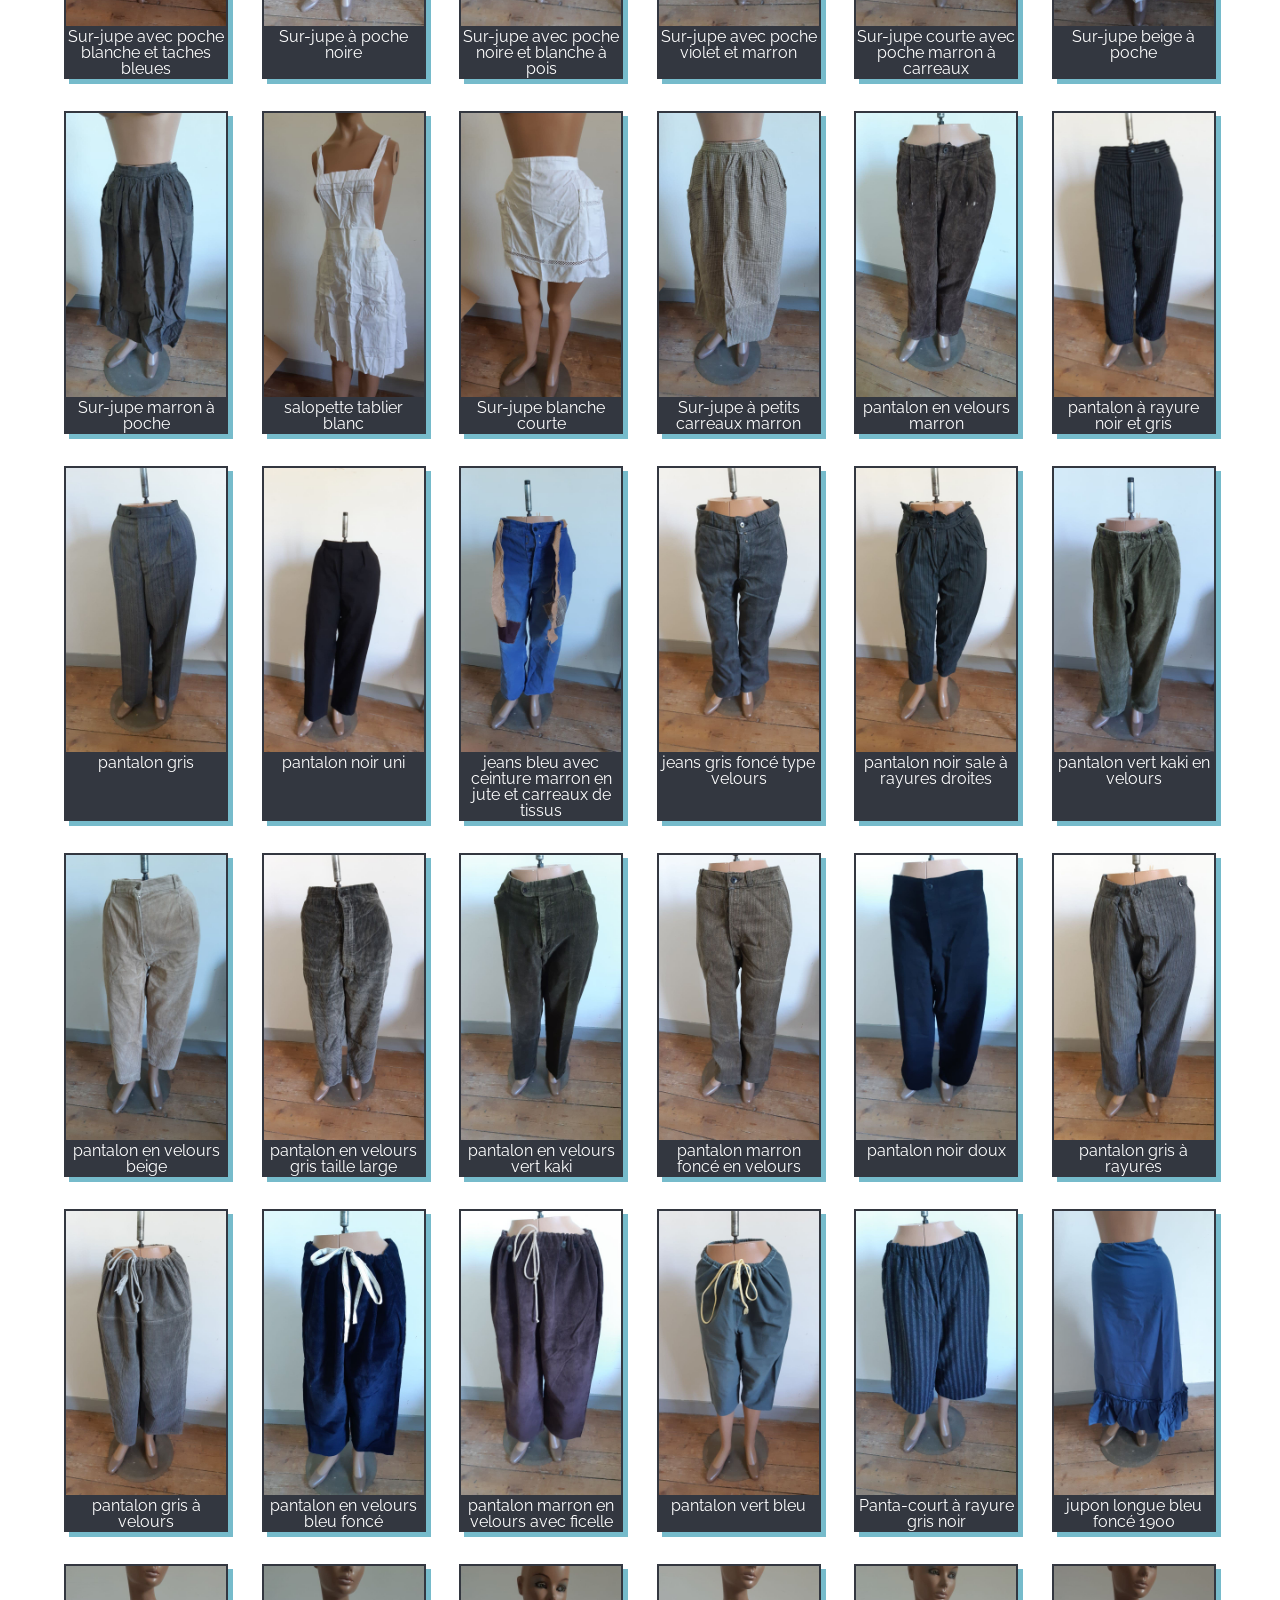
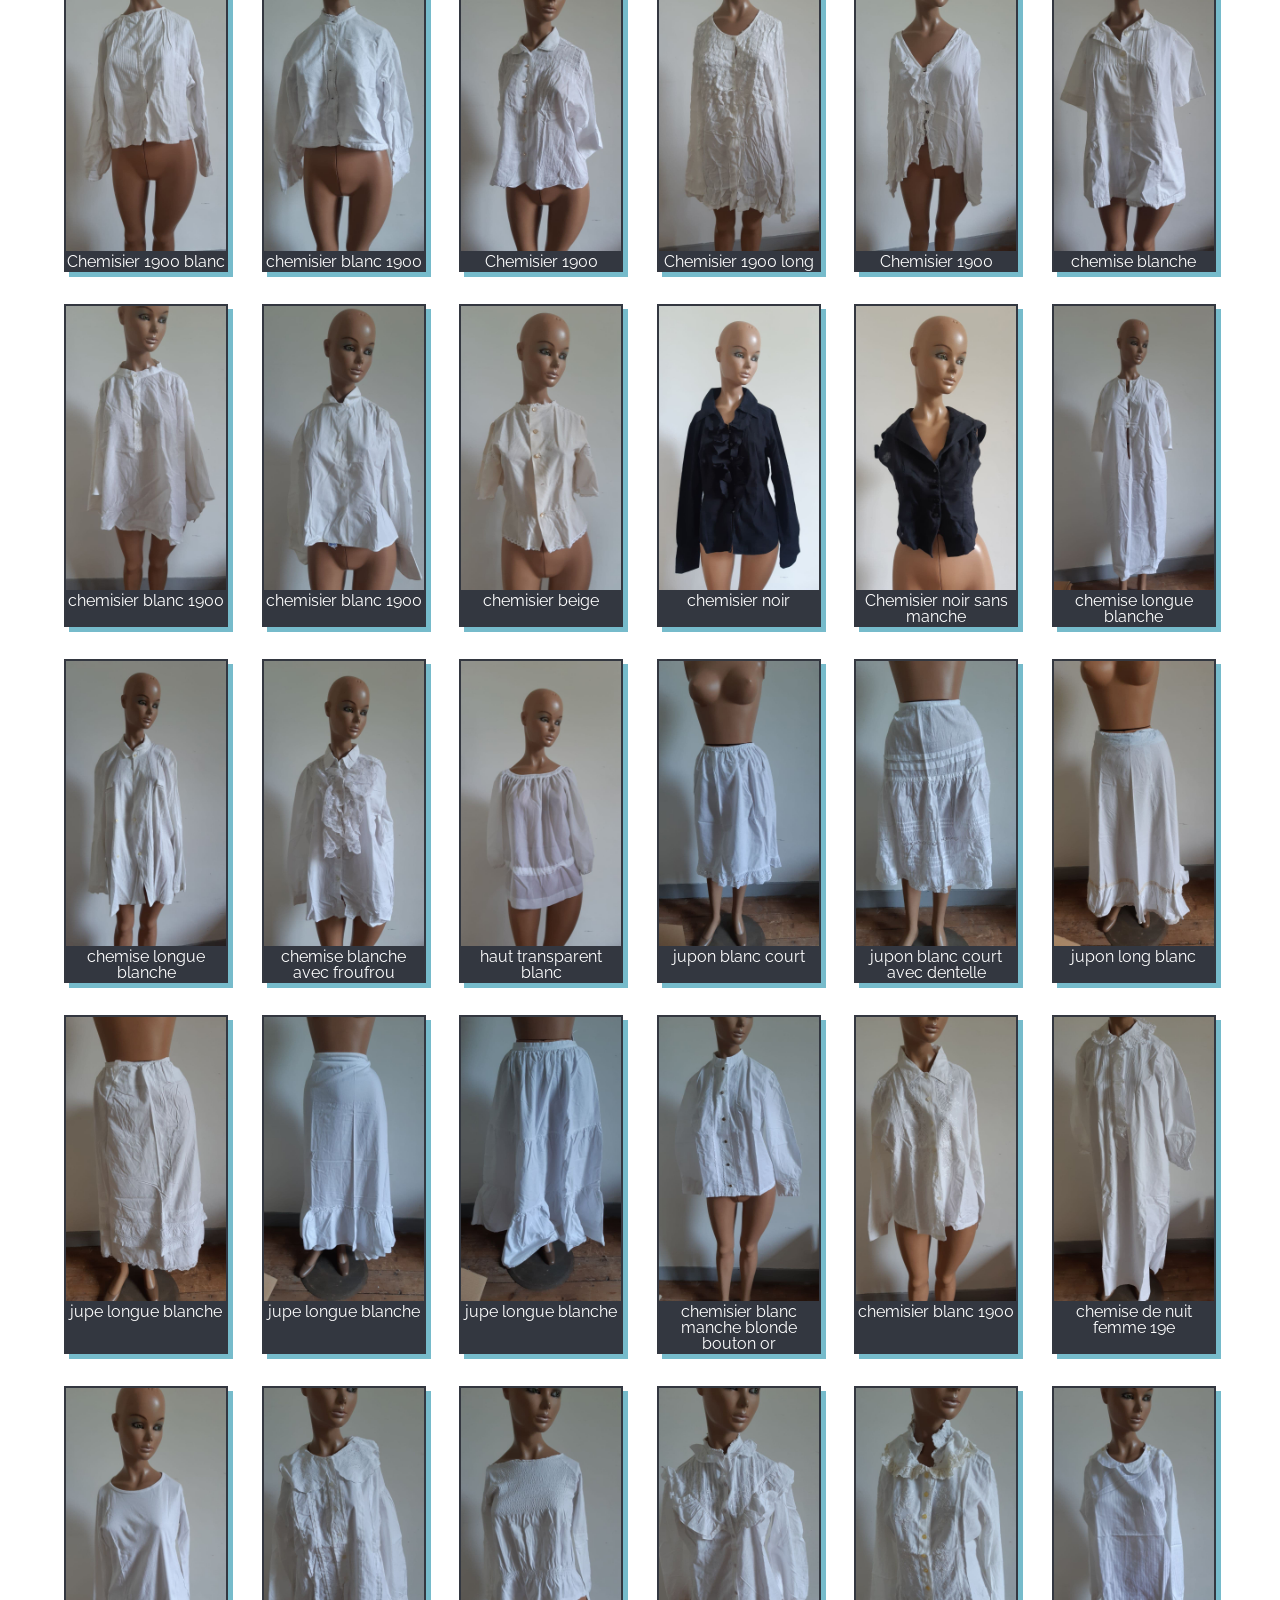
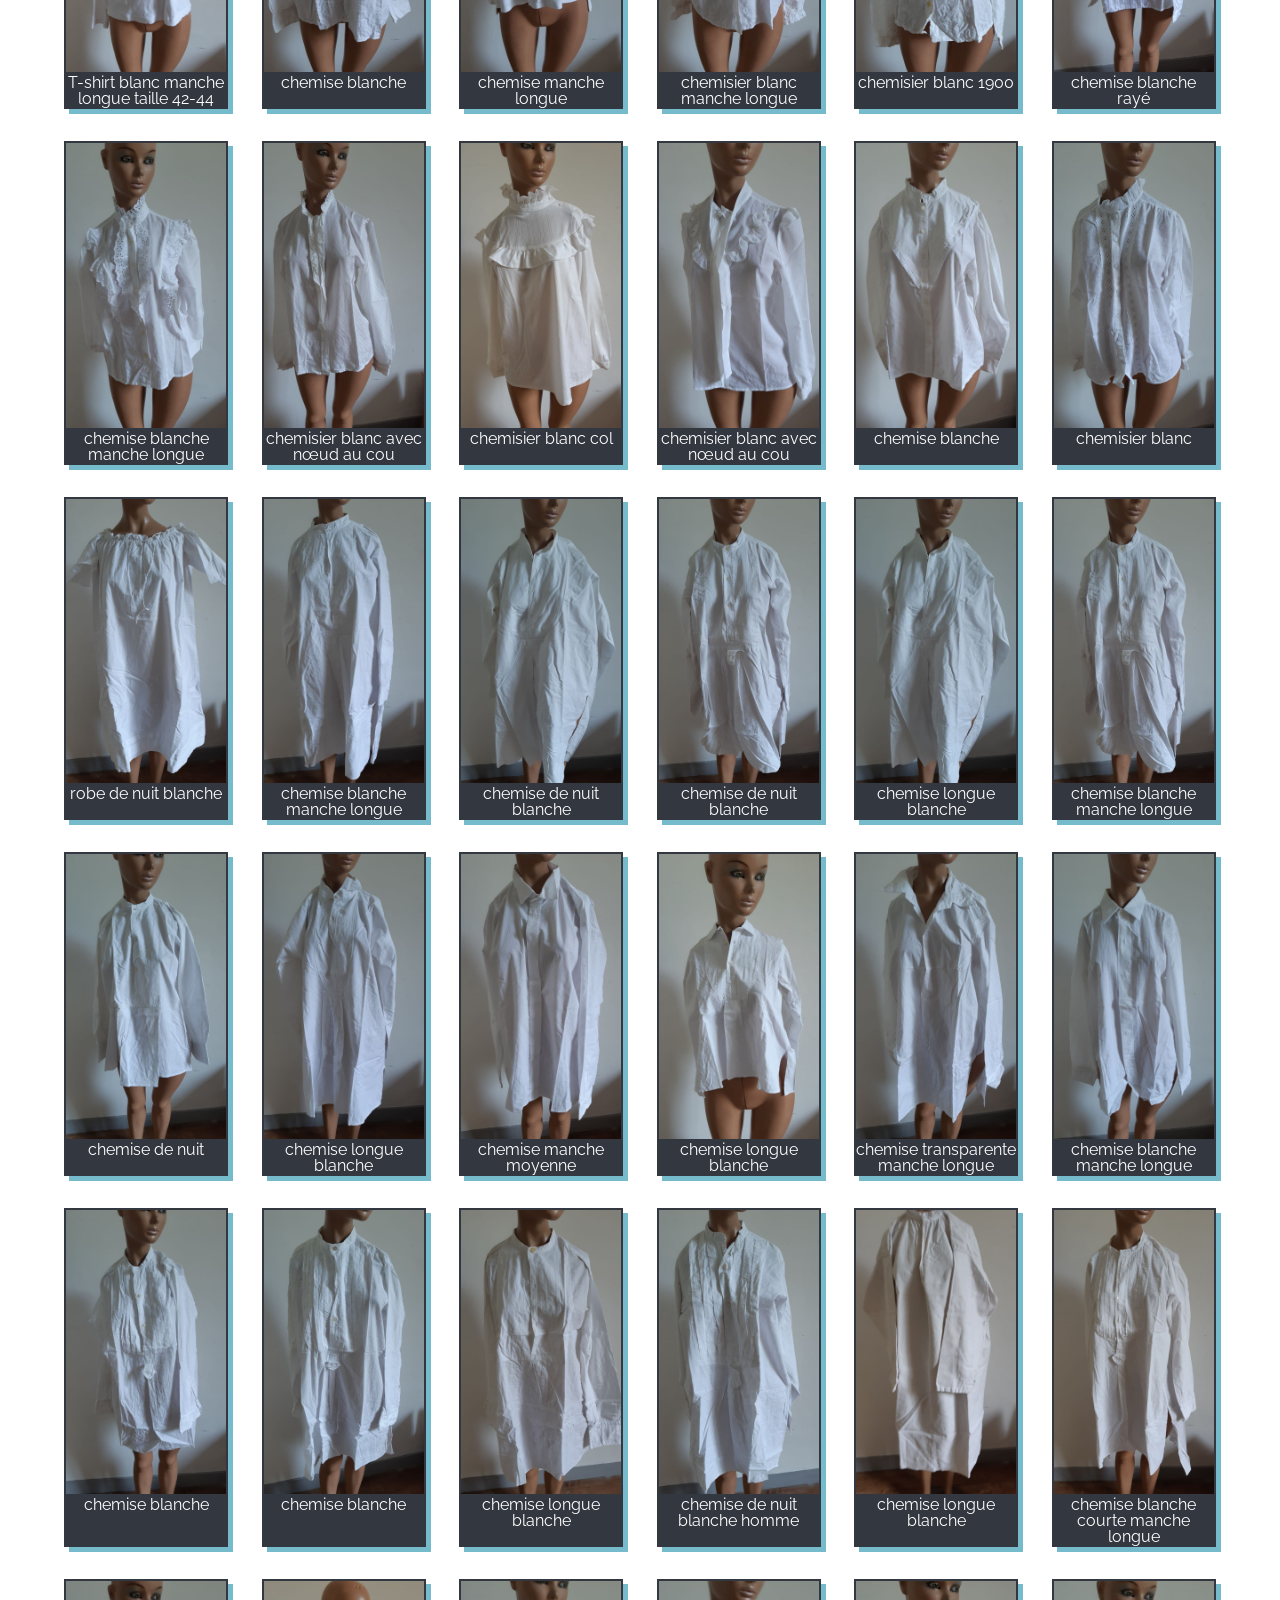
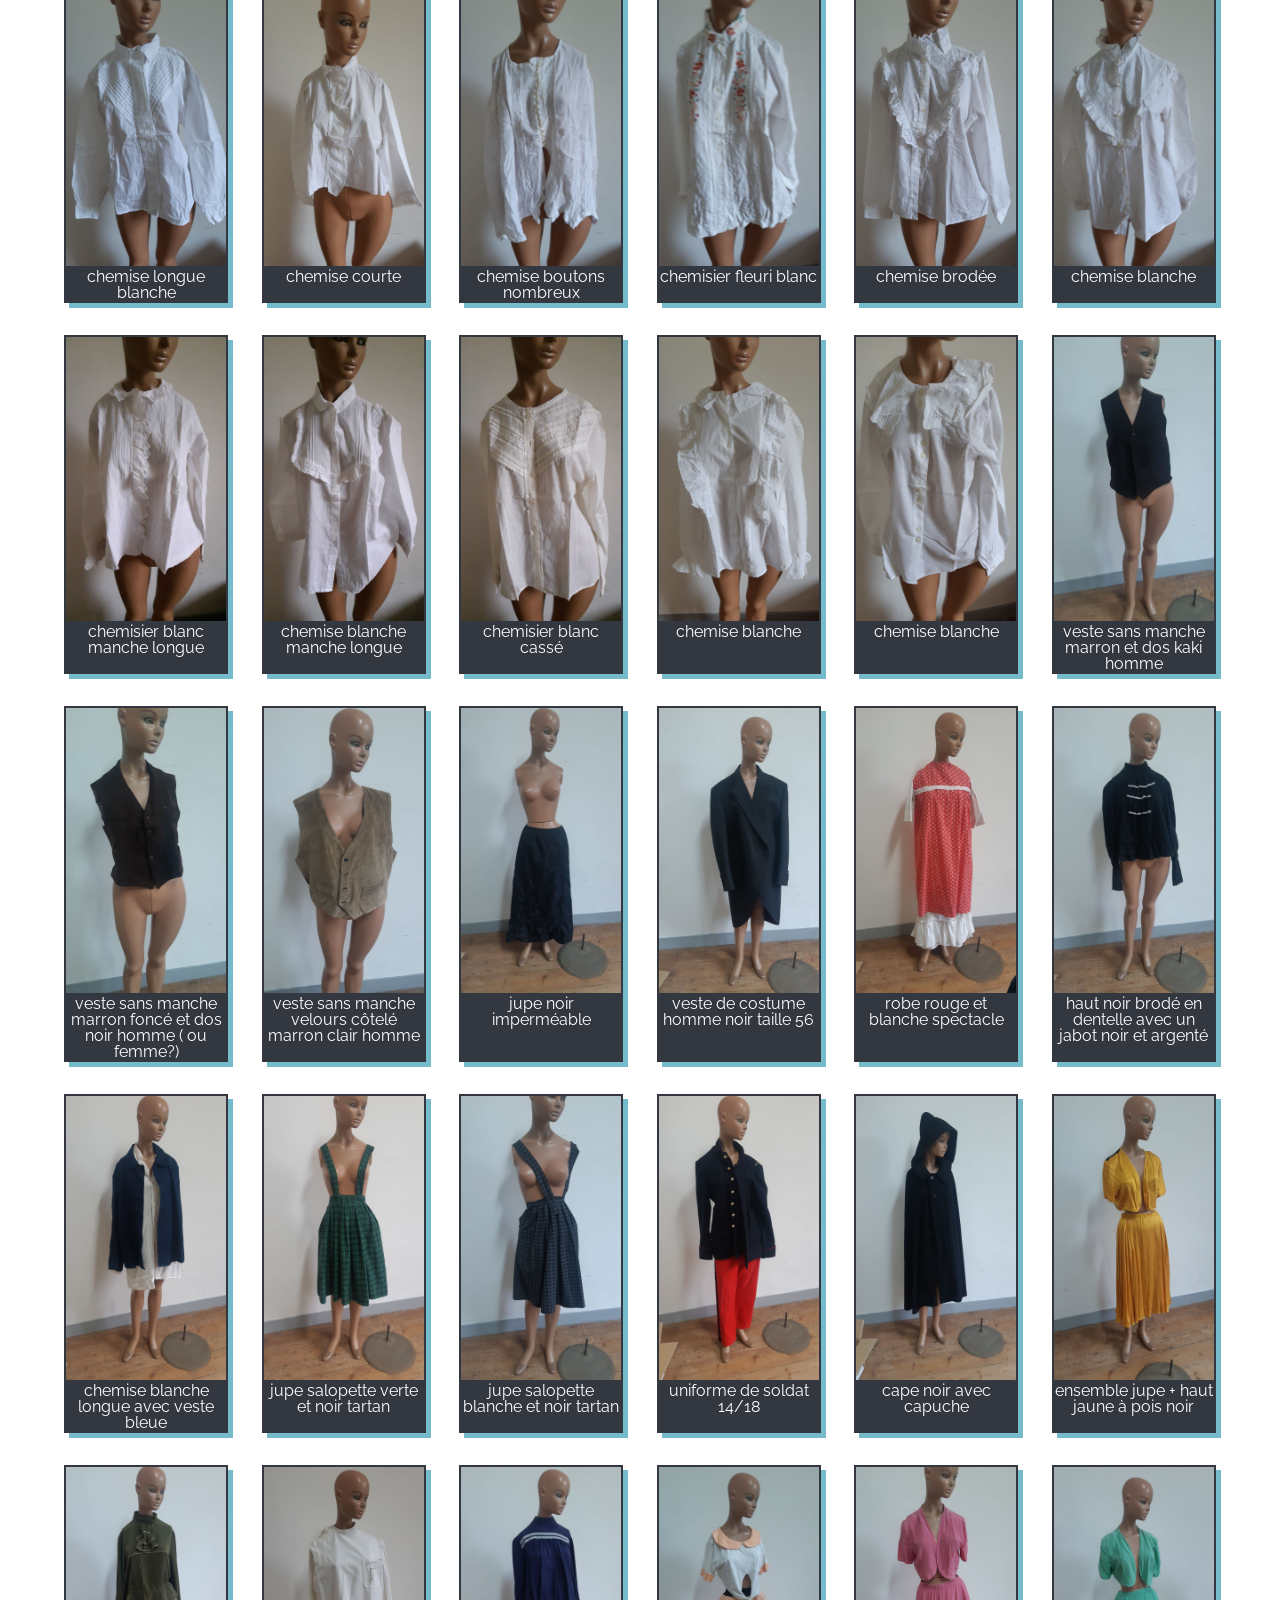
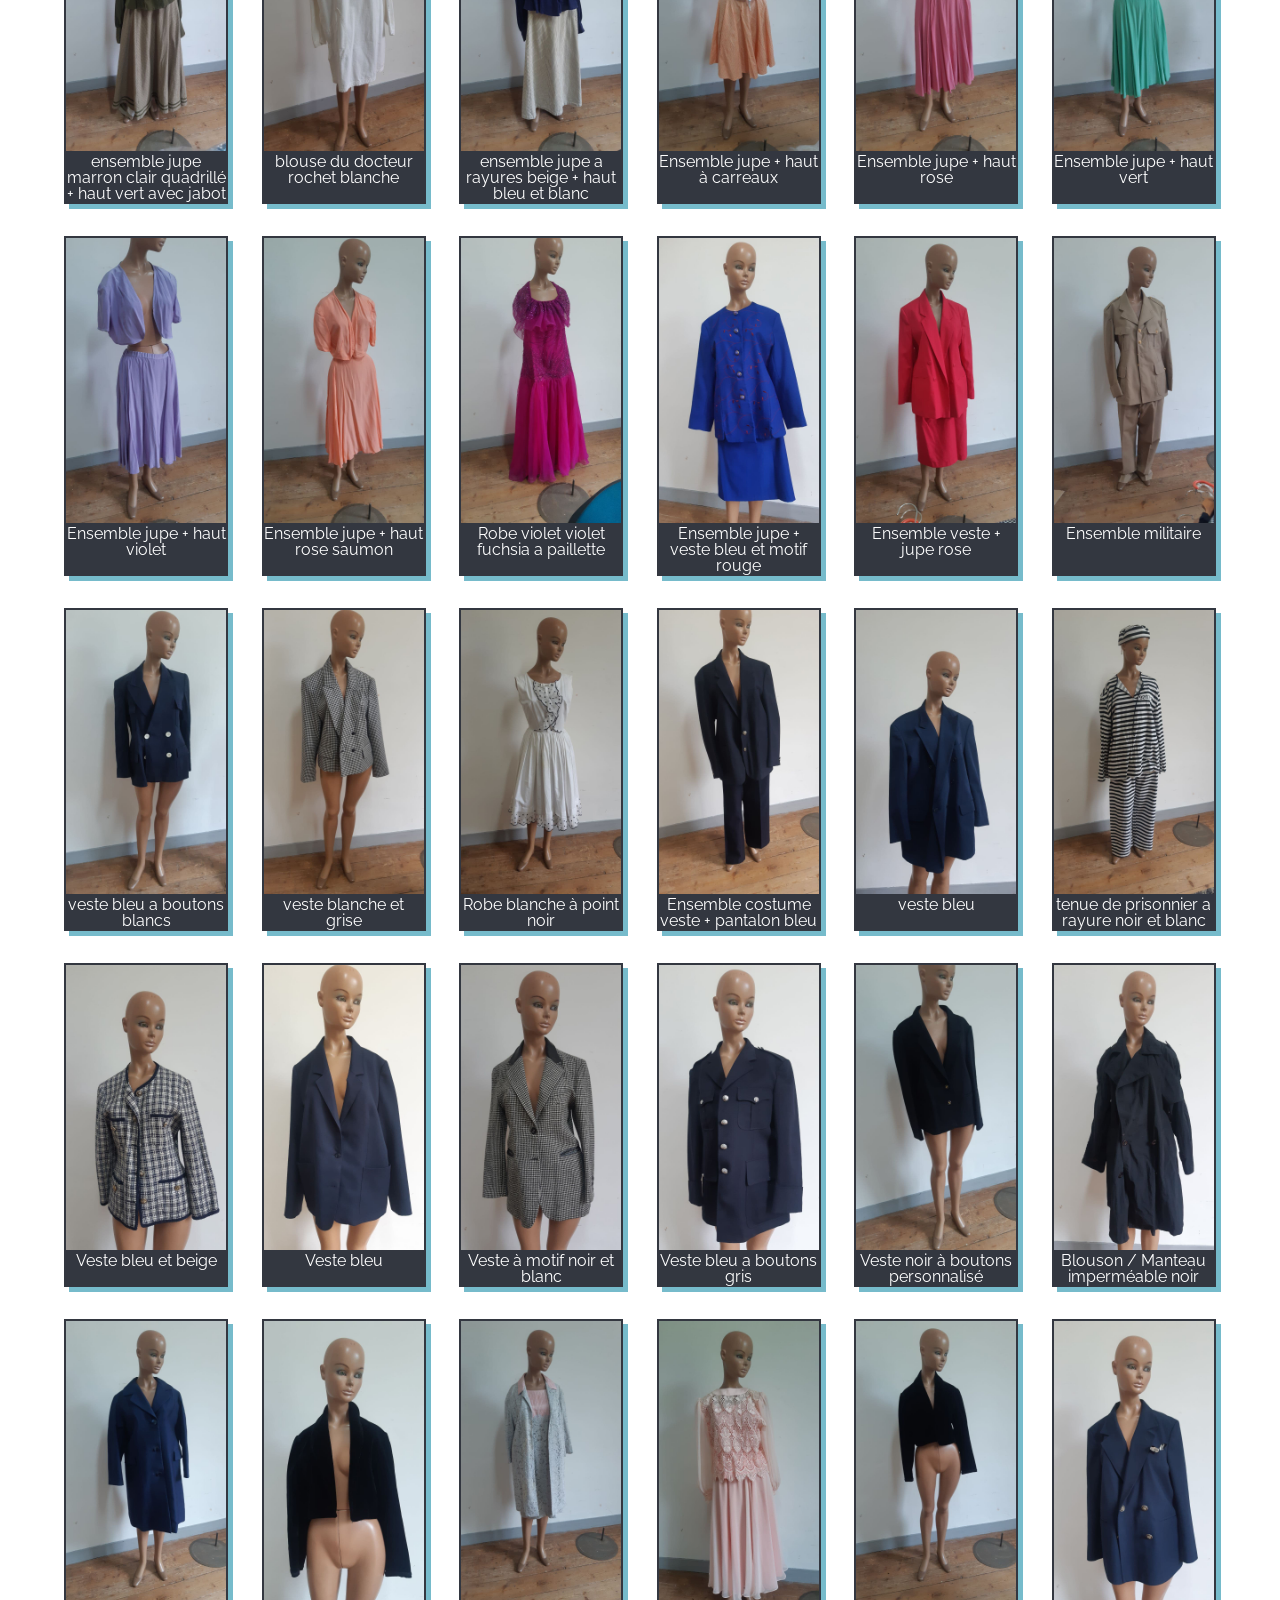
<file: pages/vetements.html>
<!DOCTYPE html>
<html lang="en">
<head>
    <meta charset="UTF-8">
    <meta http-equiv="X-UA-Compatible" content="IE=edge">
    <meta name="viewport" content="width=device-width, initial-scale=1.0">
    <title>Accueil - Balabase</title>
    <link rel="stylesheet" href="../inc/css/reset.css">
    <link rel="stylesheet" href="../inc/css/index.css">
    <link rel="stylesheet" href="../inc/css/bandeau.css">
    <link rel="stylesheet" href="../inc/css/recherche.css">
    <script type="text/javascript" src="../inc/base/vetements.json"></script>
    <script type="text/javascript" src="../inc/js/vetements.js"></script>

    <link rel="preconnect" href="https://fonts.gstatic.com">
    <link href="https://fonts.googleapis.com/css2?family=Raleway&display=swap" rel="stylesheet"> 
    <link href="https://fonts.googleapis.com/css2?family=Montserrat&display=swap" rel="stylesheet"> 
    <link href="https://fonts.googleapis.com/css2?family=Poppins:wght@300&display=swap" rel="stylesheet"> 
    <link href="https://fonts.googleapis.com/css2?family=Ubuntu:wght@300&display=swap" rel="stylesheet"> 
</head>
<body>
    <header>
        <a href="../index.html">
            <div id="bandeau">
                <img src="../img/logo/balabase.png" alt="">
                <h1>| Balabase</h1>
            </div>
        </a>
    </header>
    <main>
        <section>
            <h2>/ Rechercher un couvre-chef :</h2>
        </section>
        <section>
            <h2>/ Résultats</h2>
            <div id="resultat">

            </div>
        </section>
    </main>
</body>
</html>
</file>
<file: inc/css/index.css>
#navigation {
    display: flex;
    flex-wrap: wrap;
    justify-content: space-between;
}
main {
    margin-top: 3rem;
    margin-left: 3rem;
    margin-right: 3rem;
    margin-bottom: 3rem;
}
#nav_1 {
    background-image: url(../../img/pictures/background-1.png);
    background-size: cover;
}
#nav_2 {
    background-image: url(../../img/pictures/background-2.png);
    background-size: cover;
}
#nav_3 {
    background-image: url(../../img/pictures/background-3.png);
    background-size: cover;
}
#nav_4 {
    background-image: url(../../img/pictures/background-4.png);
    background-size: cover;
}
#nav_5 {
    background-image: url(../../img/pictures/background-5.png);
    background-size: cover;
}
#nav_6 {
    background-image: url(../../img/pictures/background-6.png);
    background-size: cover;
}
#navigation>li {
    flex: 1 1 0;
    margin-right: 2px;
    margin-left: 2px;
    margin-top: 4px;
    min-width: 15rem;
    box-shadow: 0 6px 9px 0 rgba(0, 0, 0, 0.15);
}
#navigation>li>a>p {
    color: white;
    font-family: 'Raleway', sans-serif;
    font-size: 2rem;
    text-align: center;
    padding-top: 6rem;
    padding-bottom: 6rem;
}
#navigation>li>a>p:hover {
    transition-duration: 1s;
    padding-top: 4rem;
    padding-bottom: 7.8rem;
    font-size: 2.2rem;
    text-decoration: underline;
}
a{
    text-decoration: none;
}
h2 {
    font-family: 'Montserrat', sans-serif;
    background-color: rgb(175, 178, 184);
    width: max-content;
    padding: 0.4rem 1rem 0.4rem 1rem;
    color: white;
    font-weight: bold;
    font-size: 1.5rem;
    margin-bottom: 1rem;
}
#article {
    display: flex;
    padding-bottom: 2rem;
}
#article>div>p {
    font-family: 'Ubuntu', sans-serif;
    font-size: 1.2rem;
    text-align: justify;
    padding-bottom: 0.8rem;
}
#article>div>h3 {
    font-family: 'Montserrat', sans-serif;
    font-size: 2rem;
    text-decoration: underline;
    padding-bottom: 1rem;
}
#article>img {
    box-shadow: 0 6px 9px 0 rgba(0, 0, 0, 0.15);
    margin-right: 2rem;
}
</file>
<file: inc/css/bandeau.css>
header {
    background-color: #333740;
}
#bandeau>img {
    height: 3rem;
    padding-top: 0.5rem;
    padding-bottom: 0.3rem;
}
#bandeau {
    display: flex;
}
#bandeau>h1 {
    color: white;
    font-family: 'Poppins', sans-serif;
    font-size: 2rem;
    margin-top: 0.9rem
}
</file>
<file: inc/css/recherche.css>
#resultat {
    display: flex;
    flex-wrap: wrap;
    justify-content: space-between;
}
.divGeneral {
    max-width: 10rem;
    margin-left: 1rem;
    margin-right: 1rem;
    background-color: #333740;
    border: 2px solid #333740;
    margin-bottom: 2rem;
    box-shadow: 5px 5px #76bbcb;
}
.photo {
    width: 10rem;
}
.divInfos {
    text-decoration: none;
    color: white;
    font-family: 'Raleway', sans-serif;
    text-align: center;
}
</file>
<file: inc/css/statistiques.css>
.box {
    width: 12rem;
    height: 12rem;
    display: inline-table;
    box-shadow: 0 6px 9px 0 rgba(0, 0, 0, 0.15);
}
#statistiques_nb_coiffes, #statistiques_nb_vetement {
    background-color: #AB9468;
}
#statistiques_nb_ref_coiffes,  #statistiques_nb_ref_vetement{
    background-color: #d6b96a;
}
.number {
    text-align: center;
    color: white;
    font-family: 'Righteous', cursive;
    font-size: 3rem;
    margin-top: 20%;
}
.text {
    text-align: center;
    font-family: 'Poppins', sans-serif;
    font-weight: bold;
    color: white;
    font-size: 1.5rem;
    margin-top: 10%;
}
.marge_top {
    margin-top: 2rem;
}
.divGeneralBox {
    display: inline-table;
    width: 7rem;
    height: 7rem;
    background-color: #dfbe87;
    margin-inline-end: 1rem;
    margin-top: 1rem;
    box-shadow: 0 6px 9px 0 rgba(0, 0, 0, 0.15);
}
.nombreCartons {
    text-align: center;
    color: white;
    font-family: 'Righteous', cursive;
    font-size: 2.3rem;
    margin-top: 20%;
}
.NomCartons {
    text-align: center;
    font-family: 'Poppins', sans-serif;
    font-weight: bold;
    color: white;
    font-size: 1.5rem;
    margin-top: 10%;
}
</file>
